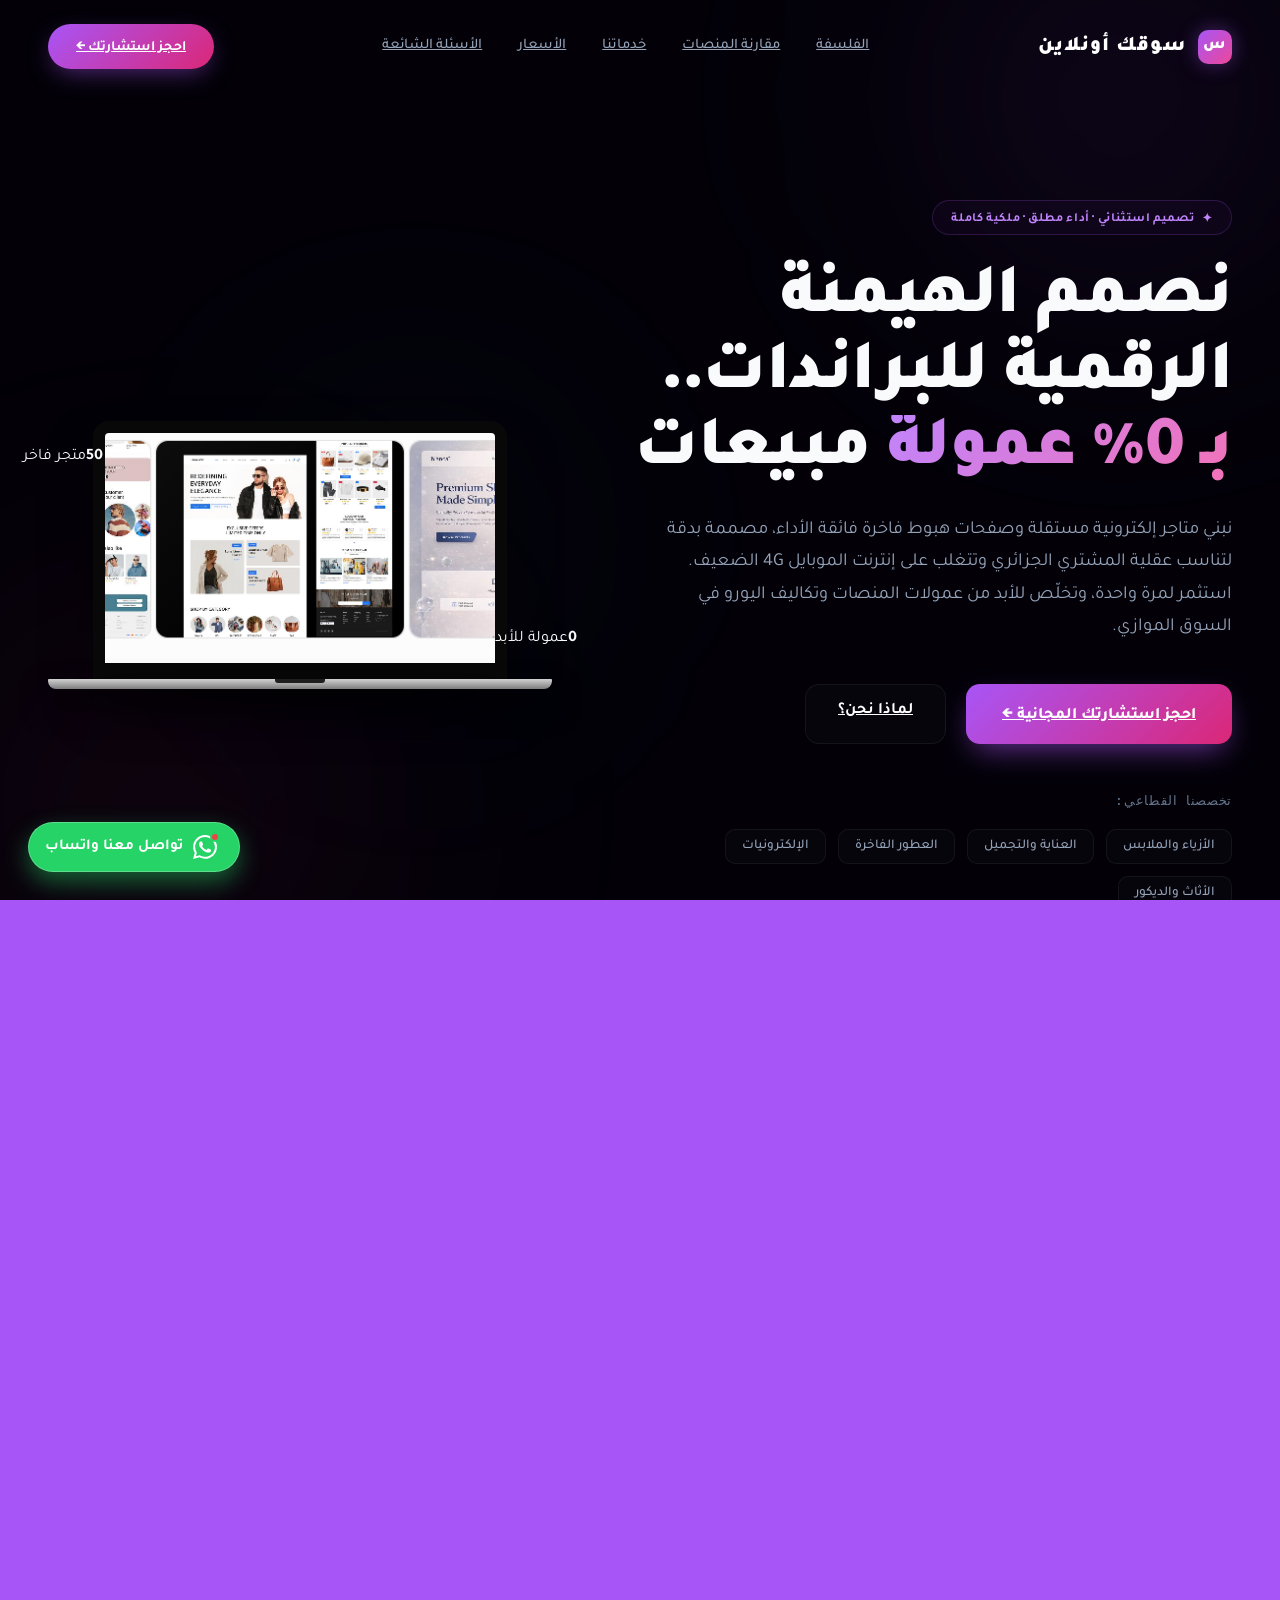
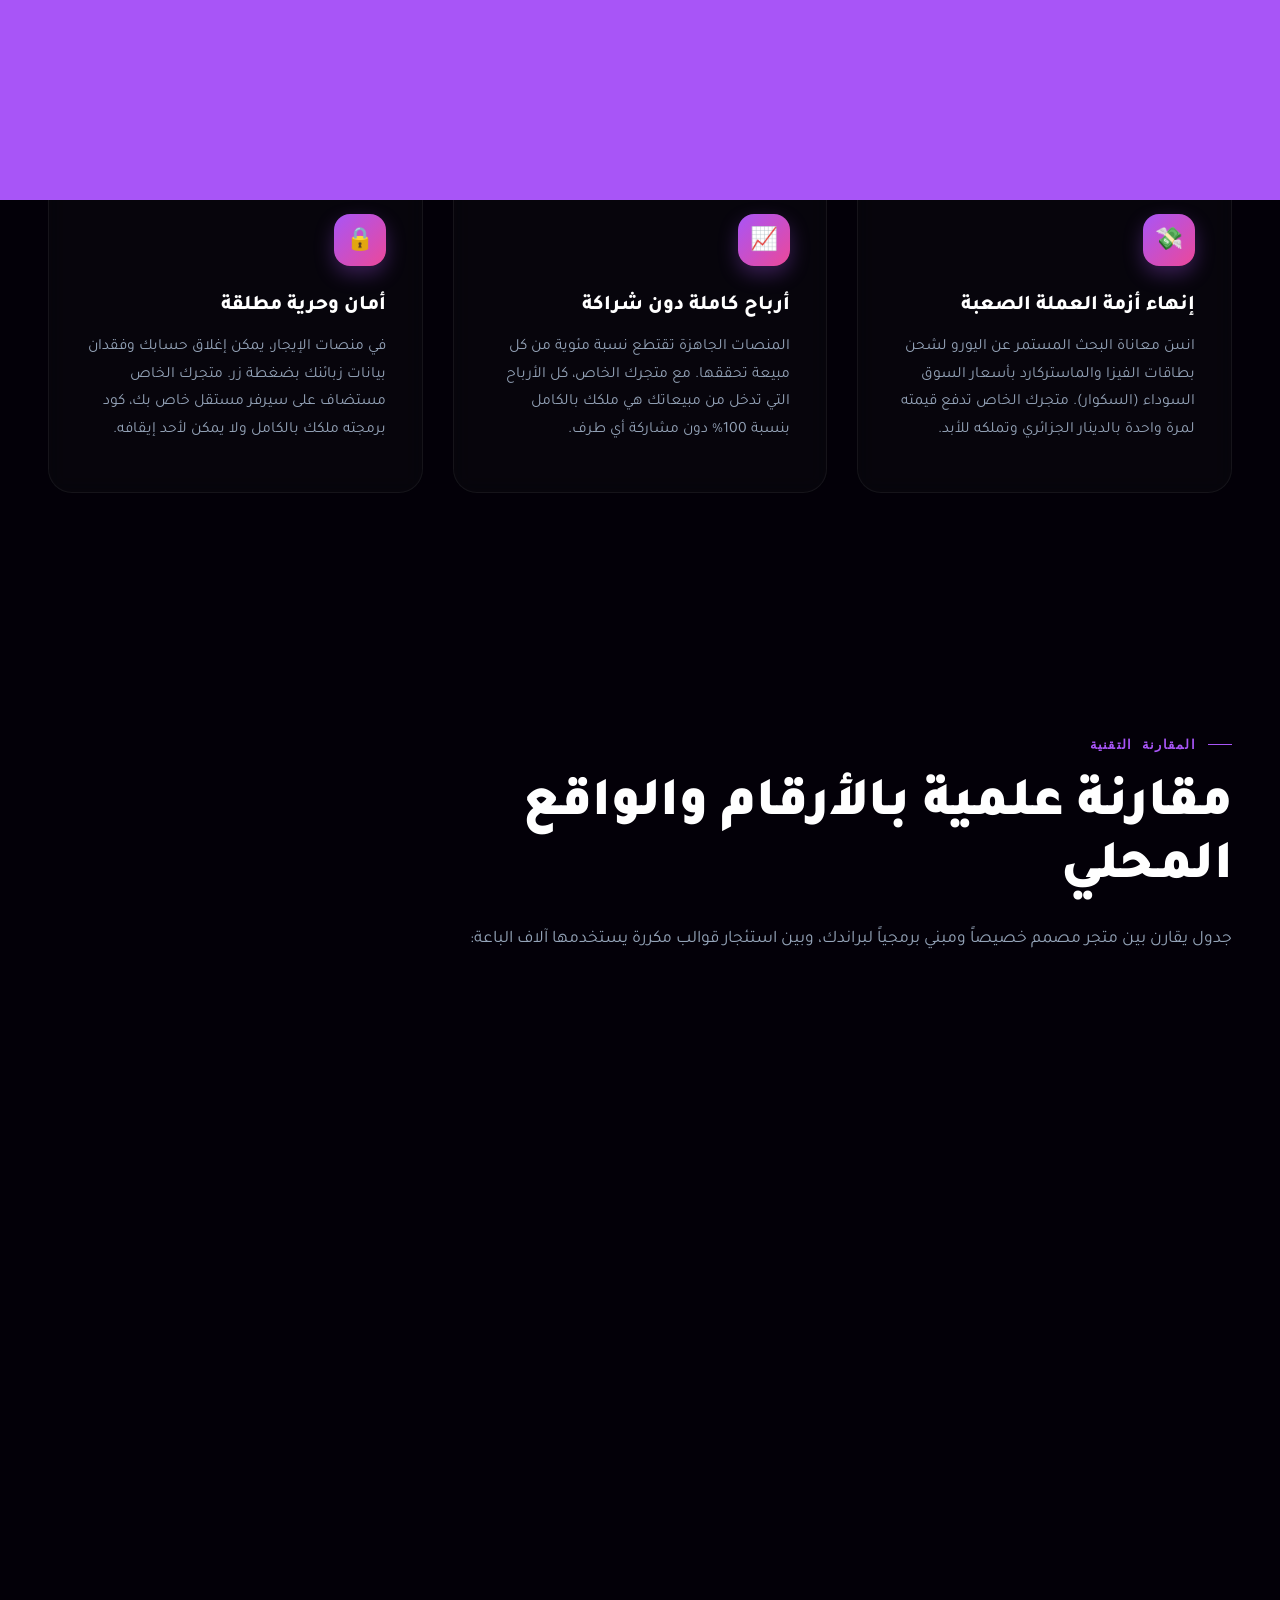
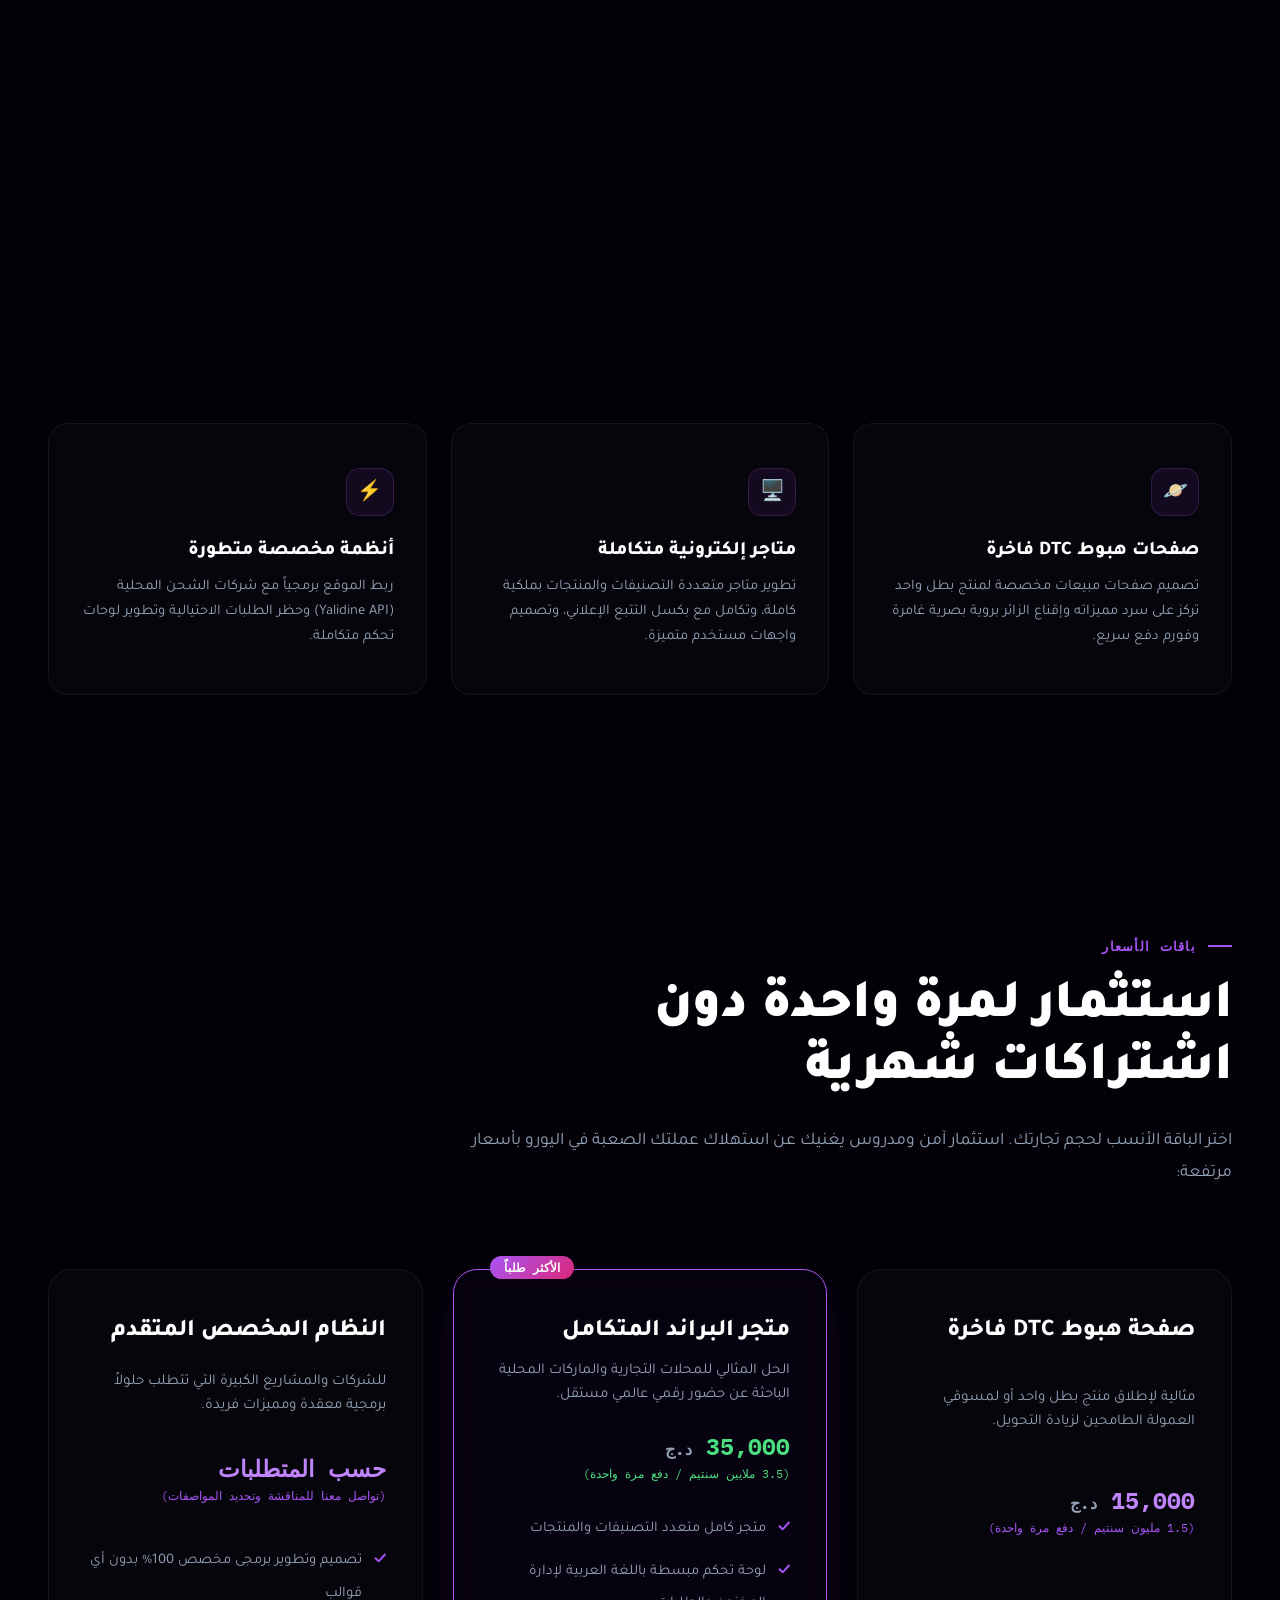
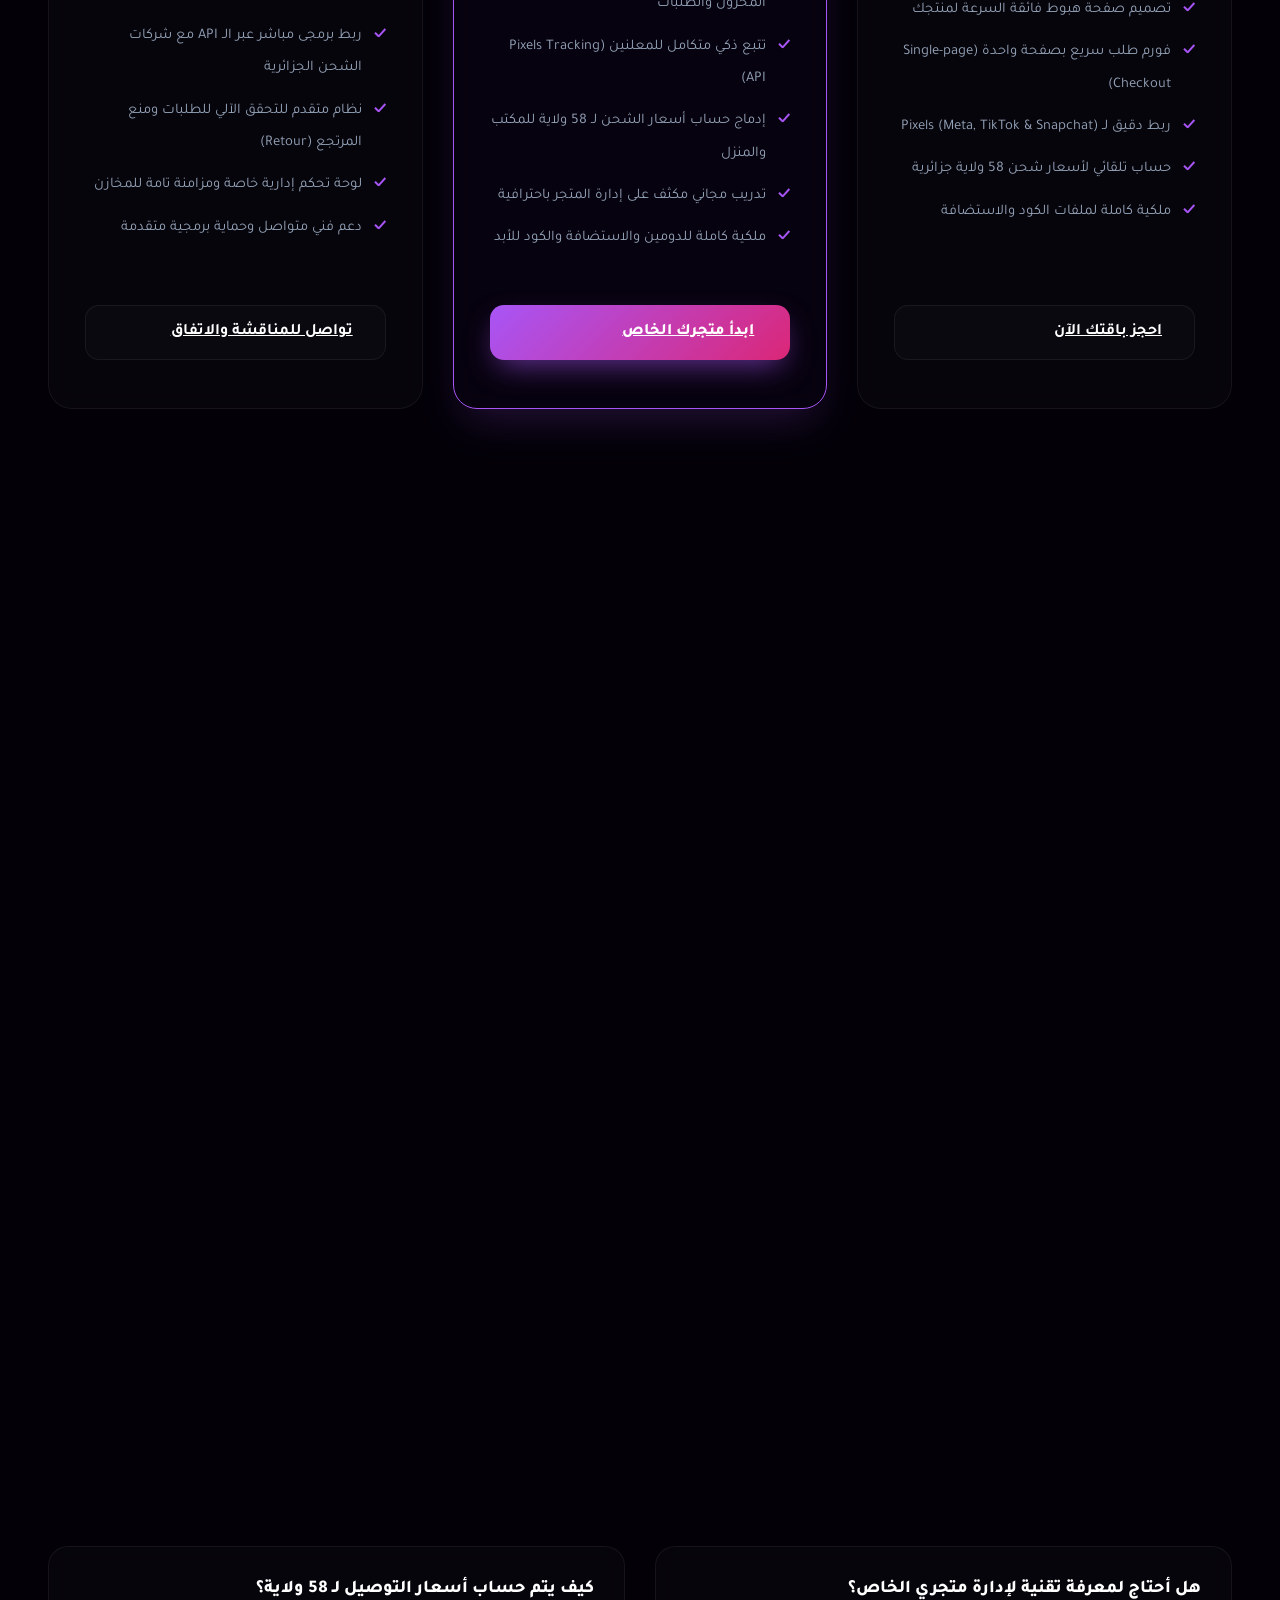
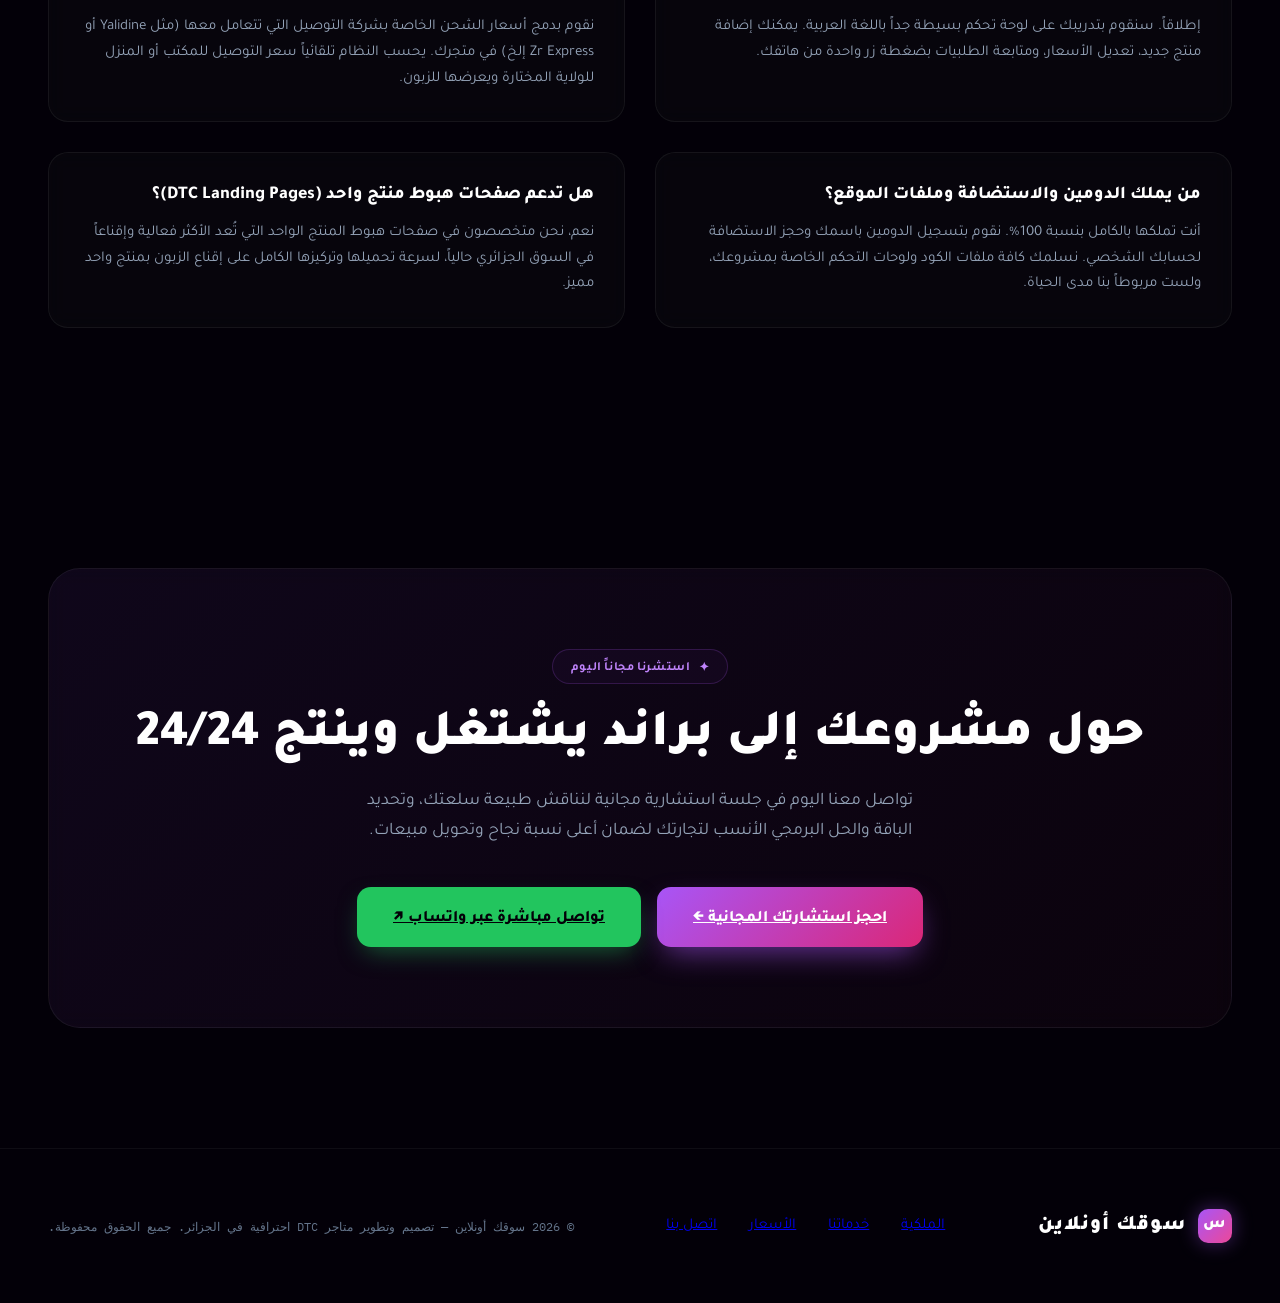
<file: index.html>
<!DOCTYPE html>
<html lang="ar" dir="rtl">
<head>
<meta charset="UTF-8">
<meta name="viewport" content="width=device-width, initial-scale=1.0">
<title>سوقك أونلاين — وكالة تصميم وتطوير متاجر DTC فاخرة في الجزائر</title>

<!-- SEO Meta Tags -->
<meta name="description" content="سوقك أونلاين - نصمم ونبني متاجر إلكترونية مخصصة وصفحات هبوط DTC فائقة السرعة للبراندات والتجار في الجزائر. املك متجرك للأبد بـ 0% عمولة وبدون اشتراكات شهرية باليورو.">
<meta name="keywords" content="تصميم متاجر الكترونية, صفحات هبوط الجزائر, متجر DTC الجزائر, برمجة متاجر الجزائر, الدفع عند الاستلام الجزائر, كود دي زاد, شوبيفاي الجزائر, يوكان الجزائر">
<meta name="author" content="سوقك أونلاين">
<meta name="robots" content="index, follow">

<!-- Open Graph / Facebook / WhatsApp -->
<meta property="og:type" content="website">
<meta property="og:url" content="https://pipounostra1.github.io/souqok-online/">
<meta property="og:title" content="سوقك أونلاين — وكالة تصميم وتطوير متاجر DTC فاخرة في الجزائر">
<meta property="og:description" content="املك متجرك الإلكتروني بالكامل بـ 0% عمولة وبدون اشتراك شهري. صفحات هبوط في غاية السرعة مهيأة للشحن لـ 58 ولاية ومتوافقة مع إنترنت الموبايل المحلي.">
<meta property="og:image" content="https://pipounostra1.github.io/souqok-online/assets/images/og-preview.png">
<meta property="og:site_name" content="سوقك أونلاين">

<!-- Twitter -->
<meta name="twitter:card" content="summary_large_image">
<meta name="twitter:url" content="https://pipounostra1.github.io/souqok-online/">
<meta name="twitter:title" content="سوقك أونلاين — وكالة تصميم وتطوير متاجر DTC فاخرة في الجزائر">
<meta name="twitter:description" content="املك متجرك الإلكتروني بالكامل بـ 0% عمولة وبدون اشتراك شهري. صفحات هبوط في غاية السرعة مهيأة للشحن لـ 58 ولاية ومتوافقة مع إنترنت الموبايل المحلي.">
<meta name="twitter:image" content="https://pipounostra1.github.io/souqok-online/assets/images/og-preview.png">

<!-- Favicon -->
<link rel="icon" href="data:image/svg+xml,<svg xmlns=%22http://www.w3.org/2000/svg%22 viewBox=%220 0 100 100%22><text y=%22.9em%22 font-size=%2290%22>⚡</text></svg>">

<!-- Security Headers -->
<meta http-equiv="X-Frame-Options" content="DENY">
<meta http-equiv="X-Content-Type-Options" content="nosniff">
<meta http-equiv="Content-Security-Policy" content="frame-ancestors 'none'">

<!-- Google Fonts Preconnect for Lightning Performance -->
<link rel="preconnect" href="https://fonts.googleapis.com">
<link rel="preconnect" href="https://fonts.gstatic.com" crossorigin>
<link rel="stylesheet" href="https://fonts.googleapis.com/css2?family=Tajawal:wght@300;400;500;700;800;900&family=Outfit:wght@300;400;500;600;700;800;900&family=IBM+Plex+Mono:wght@400;500;600&display=swap">

<!-- Custom Stylesheet -->
<link rel="stylesheet" href="assets/css/style.css?v=2.2.0">
<link rel="stylesheet" href="assets/css/scroll-showcase.css?v=2.2.0">

<!-- Structured Schema Markup (JSON-LD) for SEO -->
<script type="application/ld+json">
{
  "@context": "https://schema.org",
  "@type": "ProfessionalService",
  "name": "سوقك أونلاين",
  "image": "https://pipounostra1.github.io/souqok-online/assets/images/og-preview.png",
  "description": "تصميم وتطوير متاجر إلكترونية احترافية وصفحات هبوط DTC لأصحاب المحلات والتجار في الجزائر بملكية كاملة وبدون عمولات.",
  "address": {
    "@type": "PostalAddress",
    "addressCountry": "DZ"
  },
  "url": "https://pipounostra1.github.io/souqok-online/",
  "telephone": "+213669070092",
  "priceRange": "$$"
}
</script>
</head>
<body>

<!-- PRELOADER -->
<div class="preloader" id="preloader">
  <div class="preloader-content">
    <div class="preloader-logo">سوقك <span>أونلاين</span></div>
    <div class="preloader-count"><span id="progressPercent">0</span>%</div>
    <div class="preloader-bar"><div class="preloader-progress" id="progressBar"></div></div>
  </div>
</div>

<!-- TRANSITION CURTAIN -->
<div class="curtain" id="curtain"></div>

<!-- CUSTOM CURSOR -->
<div class="custom-cursor-dot" id="cursorDot"></div>
<div class="custom-cursor-ring" id="cursorRing">
  <span class="custom-cursor-badge">VIEW</span>
</div>

<!-- BACKGROUND GLOW EFFECTS -->
<div class="glow-bg">
  <div class="glow-blob blob-1"></div>
  <div class="glow-blob blob-2"></div>
  <div class="glow-blob blob-3"></div>
</div>

<!-- HEADER -->
<div class="scroll-progress"><i id="headerProgressBar"></i></div>
<header id="mainHeader">
  <div class="wrap nav">
    <div class="brand">
      <span class="mark">س</span>
      سوقك أونلاين
    </div>
    <nav class="nav-links">
      <a href="#why">الفلسفة</a>
      <a href="#compare">مقارنة المنصات</a>
      <a href="#services">خدماتنا</a>
      
      <a href="#pricing">الأسعار</a>
      <a href="#faq">الأسئلة الشائعة</a>
    </nav>
    <a href="#contact" class="nav-cta" id="headerCtaBtn">احجز استشارتك ←</a>
  </div>
</header>

<!-- HERO SECTION -->
<section class="hero" id="heroSection">
  <div class="wrap hero-grid">
    <div class="hero-text-content">
      <span class="badge reveal">تصميم استثنائي · أداء مطلق · ملكية كاملة</span>
      <h1 class="reveal">نصمم الهيمنة الرقمية للبراندات.. <span class="grad">بـ 0% عمولة</span> مبيعات</h1>
      <p class="lede reveal">نبني متاجر إلكترونية مستقلة وصفحات هبوط فاخرة فائقة الأداء، مصممة بدقة لتناسب عقلية المشتري الجزائري وتتغلب على إنترنت الموبايل 4G الضعيف. استثمر لمرة واحدة، وتخلّص للأبد من عمولات المنصات وتكاليف اليورو في السوق الموازي.</p>
      
      <div class="hero-ctas reveal">
        <a href="#contact" class="btn-primary" id="heroPrimaryCta"><span>احجز استشارتك المجانية ←</span></a>
        <a href="#why" class="btn-secondary" id="heroSecondaryCta">لماذا نحن؟</a>
      </div>
      
      <div class="trusted reveal">
        <span>تخصصنا القطاعي:</span>
        <div class="tags">
          <i>الأزياء والملابس</i><i>العناية والتجميل</i><i>العطور الفاخرة</i><i>الإلكترونيات</i><i>الأثاث والديكور</i>
        </div>
      </div>
    </div>

    <div class="device-container hero-visual reveal">
      <div class="macbook-mockup">
        <div class="macbook-screen-frame">
          <div class="macbook-screen-content" style="background-image: url('assets/images/portfolio/ecommerce_stores.png');"></div>
        </div>
        <div class="macbook-base">
          <div class="macbook-notch"></div>
        </div>
        <div class="macbook-base-shadow"></div>
      </div>
      <div class="float-chip chip-1" style="position: absolute; top: 10%; left: -5%;"><b class="count" data-target="50">0</b><span>متجر فاخر</span></div>
      <div class="float-chip chip-2" style="position: absolute; bottom: 15%; right: -5%;"><b class="count" data-target="0">0</b><span>عمولة للأبد</span></div>
    </div>
  </div>
</section>

<section class="section" style="padding-top:0;" id="statsSection">
  <div class="wrap">
    <div class="stats-glass reveal">
      <div class="stat-card">
        <div class="num count" data-target="100">0</div>
        <div class="lbl">% ملكية قانونية وبرمجية كاملة</div>
      </div>
      <div class="stat-card">
        <div class="num count" data-target="0">0</div>
        <div class="lbl">رسوم شهرية بالعملة الصعبة</div>
      </div>
      <div class="stat-card">
        <div class="num count" data-target="58">0</div>
        <div class="lbl">ولاية جزائرية مغطاة آلياً</div>
      </div>
      <div class="stat-card">
        <div class="num count" data-target="320">0</div>
        <div class="lbl">% متوسط زيادة معدل التحويل (CR)</div>
      </div>
    </div>
  </div>
</section>

<section class="section" id="why">
  <div class="wrap">
    <div class="section-head reveal">
      <span class="tag">الملكية والفلسفة</span>
      <h2>لماذا يجب أن تملك متجرك بدلاً من استئجاره؟</h2>
      <p>أغلب المتاجر الجزائرية تقع في فخ منصات الإيجار الجاهزة التي تستنزف هوامش الربح وتجعل تجارتك رهينة اشتراكاتهم. نحن نصمم لك أصلاً تجارياً تملكه بالكامل:</p>
    </div>
    
    <div class="why-grid">
      <div class="why-card reveal">
        <div class="icon">💸</div>
        <h3>إنهاء أزمة العملة الصعبة</h3>
        <p>انسَ معاناة البحث المستمر عن اليورو لشحن بطاقات الفيزا والماستركارد بأسعار السوق السوداء (السكوار). متجرك الخاص تدفع قيمته لمرة واحدة بالدينار الجزائري وتملكه للأبد.</p>
      </div>
      <div class="why-card reveal">
        <div class="icon">📈</div>
        <h3>أرباح كاملة دون شراكة</h3>
        <p>المنصات الجاهزة تقتطع نسبة مئوية من كل مبيعة تحققها. مع متجرك الخاص، كل الأرباح التي تدخل من مبيعاتك هي ملكك بالكامل بنسبة 100% دون مشاركة أي طرف.</p>
      </div>
      <div class="why-card reveal">
        <div class="icon">🔒</div>
        <h3>أمان وحرية مطلقة</h3>
        <p>في منصات الإيجار، يمكن إغلاق حسابك وفقدان بيانات زبائنك بضغطة زر. متجرك الخاص مستضاف على سيرفر مستقل خاص بك، كود برمجته ملكك بالكامل ولا يمكن لأحد إيقافه.</p>
      </div>
    </div>
  </div>
</section>

<section class="section" id="compare">
  <div class="wrap">
    <div class="section-head reveal">
      <span class="tag">المقارنة التقنية</span>
      <h2>مقارنة علمية بالأرقام والواقع المحلي</h2>
      <p>جدول يقارن بين متجر مصمم خصيصاً ومبني برمجياً لبراندك، وبين استئجار قوالب مكررة يستخدمها آلاف الباعة:</p>
    </div>

    <div class="compare-scroll-hint reveal">
      <span>⟵ اسحب الشاشة جانبياً للمقارنة الكاملة ⟵</span>
    </div>
    <div class="compare-scroll-container reveal">
      <div class="compare-wrap">
        <div class="compare-row compare-head">
          <div class="feat">الخصائص التقنية</div>
          <div class="them">المنصات الجاهزة (يوكان، شوبيفاي...)</div>
          <div class="us">متاجر سوقك أونلاين الفاخرة</div>
        </div>
        <div class="compare-row">
          <div class="feat">التكلفة والرسوم</div>
          <div class="them"><span class="ic no">✕</span> اشتراك شهري متواصل مدى الحياة</div>
          <div class="us"><span class="ic yes">✓</span> دفع لمرة واحدة فقط، ملكية دائمة</div>
        </div>
        <div class="compare-row">
          <div class="feat">نسبة العمولة</div>
          <div class="them"><span class="ic no">✕</span> اقتطاع مالي على كل مبيعة ناجحة</div>
          <div class="us"><span class="ic yes">✓</span> 0% عمولة، الأرباح لك بالكامل</div>
        </div>
        <div class="compare-row">
          <div class="feat">سرعة التحميل (Speed)</div>
          <div class="them"><span class="ic no">✕</span> قوالب ثقيلة تفتح ببطء على شبكة 4G</div>
          <div class="us"><span class="ic yes">✓</span> كود خفيف جداً يفتح في أقل من ثانية</div>
        </div>
        <div class="compare-row">
          <div class="feat">صفحة الدفع (Checkout)</div>
          <div class="them"><span class="ic no">✕</span> خطوات معقدة تتسبب في تراجع المشتري</div>
          <div class="us"><span class="ic yes">✓</span> صفحة واحدة انسيابية ترفع معدل الشراء</div>
        </div>
        <div class="compare-row">
          <div class="feat">التحقق ومنع الـ Retour</div>
          <div class="them"><span class="ic no">✕</span> غياب حظر الطلبات الوهمية والتكرار</div>
          <div class="us"><span class="ic yes">✓</span> فحص تلقائي لأرقام الهواتف والولايات برمجياً</div>
        </div>
      </div>
    </div>

    <div class="compare-note reveal">
      <span>◆</span> النتيجة الاقتصادية: <b>توفير ما يزيد عن 600 يورو سنوياً</b> مع امتلاك براند احترافي ذي مظهر عالمي.
    </div>
  </div>
</section>

<section class="section" id="services">
  <div class="wrap">
    <div class="section-head reveal">
      <span class="tag">خدمات الوكالة</span>
      <h2>نصمم ونطور بنية تحتية رقمية متكاملة</h2>
      <p>نوفر حلولاً مصممة للشركات والبراندات الطامحة للتميز والريادة في السوق الجزائري:</p>
    </div>
    
    <div class="services-grid">
      <div class="svc-card reveal">
        <div class="svc-icon">🪐</div>
        <h3>صفحات هبوط DTC فاخرة</h3>
        <p>تصميم صفحات مبيعات مخصصة لمنتج بطل واحد تركز على سرد مميزاته وإقناع الزائر بروية بصرية غامرة وفورم دفع سريع.</p>
      </div>
      <div class="svc-card reveal">
        <div class="svc-icon">🖥️</div>
        <h3>متاجر إلكترونية متكاملة</h3>
        <p>تطوير متاجر متعددة التصنيفات والمنتجات بملكية كاملة، وتكامل مع بكسل التتبع الإعلاني، وتصميم واجهات مستخدم متميزة.</p>
      </div>
      <div class="svc-card reveal">
        <div class="svc-icon">⚡</div>
        <h3>أنظمة مخصصة متطورة</h3>
        <p>ربط الموقع برمجياً مع شركات الشحن المحلية (Yalidine API) وحظر الطلبات الاحتيالية وتطوير لوحات تحكم متكاملة.</p>
      </div>
    </div>
  </div>
</section>

<section class="section" id="pricing">
  <div class="wrap">
    <div class="section-head reveal">
      <span class="tag">باقات الأسعار</span>
      <h2>استثمار لمرة واحدة دون اشتراكات شهرية</h2>
      <p>اختر الباقة الأنسب لحجم تجارتك. استثمار آمن ومدروس يغنيك عن استهلاك عملتك الصعبة في اليورو بأسعار مرتفعة:</p>
    </div>

    <div class="pricing-grid">
      <!-- Package 1 -->
      <div class="pricing-card">
        <h3 class="pricing-title">صفحة هبوط DTC فاخرة</h3>
        <p class="pricing-desc">مثالية لإطلاق منتج بطل واحد أو لمسوقي العمولة الطامحين لزيادة التحويل.</p>
        <div class="pricing-price mono">15,000 <span style="font-size: 1rem; color: var(--text-dim);">د.ج</span> <small style="display:block; font-size: 0.78rem; font-weight: normal; color: #a855f7; margin-top: 4px;">(1.5 مليون سنتيم / دفع مرة واحدة)</small></div>
        <ul class="pricing-features">
          <li>تصميم صفحة هبوط فائقة السرعة لمنتجك</li>
          <li>فورم طلب سريع بصفحة واحدة (Single-page Checkout)</li>
          <li>ربط دقيق لـ Pixels (Meta, TikTok & Snapchat)</li>
          <li>حساب تلقائي لأسعار شحن 58 ولاية جزائرية</li>
          <li>ملكية كاملة لملفات الكود والاستضافة</li>
        </ul>
        <a href="https://wa.me/213669070092?text=%D9%85%D8%B1%D8%AD%D8%A9%D9%8B%20%D8%B3%D9%88%D9%82%D9%83%20%D8%A3%D9%88%D9%86%D9%84%D8%A7%D9%8A%D9%86%D9%8C%D8%8C%20%D8%A3%D9%88%D8%AF%20%D8%A7%D9%84%D8%A7%D8%B3%D8%AA%D9%81%D8%B3%D8%A7%D8%B1%20%D8%A8%D8%AE%D8%B5%D9%88%D8%B5%20%D8%A8%D8%A7%D9%82%D8%A9%3A%20%D8%B5%D9%81%D8%AD%D8%A9%20%D9%87%D8%A8%D9%88%D8%B7%20DTC%20%D9%81%D8%A7%D8%AE%D8%B1%D8%A9" target="_blank" class="btn-secondary">احجز باقتك الآن</a>
      </div>

      <!-- Package 2 (Popular) -->
      <div class="pricing-card popular">
        <span class="pricing-badge">الأكثر طلباً</span>
        <h3 class="pricing-title">متجر البراند المتكامل</h3>
        <p class="pricing-desc">الحل المثالي للمحلات التجارية والماركات المحلية الباحثة عن حضور رقمي عالمي مستقل.</p>
        <div class="pricing-price mono" style="color: #4ade80;">35,000 <span style="font-size: 1rem; color: var(--text-dim);">د.ج</span> <small style="display:block; font-size: 0.78rem; font-weight: normal; color: #4ade80; margin-top: 4px;">(3.5 ملايين سنتيم / دفع مرة واحدة)</small></div>
        <ul class="pricing-features">
          <li>متجر كامل متعدد التصنيفات والمنتجات</li>
          <li>لوحة تحكم مبسطة باللغة العربية لإدارة المخزون والطلبات</li>
          <li>تتبع ذكي متكامل للمعلنين (Pixels Tracking API)</li>
          <li>إدماج حساب أسعار الشحن لـ 58 ولاية للمكتب والمنزل</li>
          <li>تدريب مجاني مكثف على إدارة المتجر باحترافية</li>
          <li>ملكية كاملة للدومين والاستضافة والكود للأبد</li>
        </ul>
        <a href="https://wa.me/213669070092?text=%D9%85%D8%B1%D8%AD%D8%A9%D9%8B%20%D8%B3%D9%88%D9%82%D9%83%20%D8%A3%D9%88%D9%86%D9%84%D8%A7%D9%8A%D9%86%D9%8C%D8%8C%20%D8%A3%D9%88%D8%AF%20%D8%A7%D9%84%D8%A7%D8%B3%D8%AA%D9%81%D8%B3%D8%A7%D8%B1%20%D8%A8%D8%AE%D8%B5%D9%88%D8%B5%20%D8%A8%D8%A7%D9%82%D8%A9%3A%20%D9%85%D8%AA%D8%AC%D8%B1%20%D8%A7%D9%84%D8%A8%D8%B1%D8%A7%D9%86%D8%AF%20%D8%A7%D9%84%D9%85%D8%AA%D9%83%D8%A7%D9%85%D9%84" target="_blank" class="btn-primary">ابدأ متجرك الخاص</a>
      </div>

      <!-- Package 3 -->
      <div class="pricing-card">
        <h3 class="pricing-title">النظام المخصص المتقدم</h3>
        <p class="pricing-desc">للشركات والمشاريع الكبيرة التي تتطلب حلولاً برمجية معقدة ومميزات فريدة.</p>
        <div class="pricing-price mono">حسب المتطلبات <small style="display:block; font-size: 0.78rem; font-weight: normal; color: #a855f7; margin-top: 4px;">(تواصل معنا للمناقشة وتحديد المواصفات)</small></div>
        <ul class="pricing-features">
          <li>تصميم وتطوير برمجى مخصص 100% بدون أي قوالب</li>
          <li>ربط برمجى مباشر عبر الـ API مع شركات الشحن الجزائرية</li>
          <li>نظام متقدم للتحقق الآلي للطلبات ومنع المرتجع (Retour)</li>
          <li>لوحة تحكم إدارية خاصة ومزامنة تامة للمخازن</li>
          <li>دعم فني متواصل وحماية برمجية متقدمة</li>
        </ul>
        <a href="https://wa.me/213669070092?text=%D9%85%D8%B1%D8%AD%D8%A9%D9%8B%20%D8%B3%D9%88%D9%82%D9%83%20%D8%A3%D9%88%D9%86%D9%84%D8%A7%D9%8A%D9%86%D9%8C%D8%8C%20%D8%A3%D9%88%D8%AF%20%D8%A7%D9%84%D8%A7%D8%B3%D8%AA%D9%81%D8%B3%D8%A7%D8%B1%20%D8%A8%D8%AE%D8%B5%D9%88%D8%B5%20%D8%A8%D8%A7%D9%82%D8%A9%3A%20%D8%A7%D9%84%D9%86%D8%B8%D8%A7%D9%85%20%D8%A7%D9%84%D9%85%D8%AE%D8%B5%D9%88%D8%B5%20%D8%A7%D9%84%D9%85%D8%AA%D9%82%D8%AF%D9%85" target="_blank" class="btn-secondary">تواصل للمناقشة والاتفاق</a>
      </div>
    </div>
  </div>
</section>

<section class="section" id="testimonials">
  <div class="wrap">
    <div class="quote-card reveal">
      <div class="mark">“</div>
      <p>كنت نخلص كثر من 600 يورو سنوياً اشتراكات للمنصات وفوائد على مبيعاتي، وأغلب الطلبيات كانت تجي وهمية وتخسرني في الشحن المرتجع. ملي صممت متجري الخاص مع سوقك أونلاين، وفرت تكاليف العملة الصعبة، وفورم الطلب السريع رجع يدخلي مبيعات حقيقية بـ 0% عمولة وبدون وجع راس.</p>
      <div class="who">
        <div class="av"></div>
        <span class="mono">مراد. ب — صاحب متجر أزياء وأحذية أونلاين، وهران</span>
      </div>
    </div>
  </div>
</section>

<section class="section" id="faq">
  <div class="wrap">
    <div class="section-head reveal">
      <span class="tag">الأسئلة الشائعة</span>
      <h2>إجابات واضحة ومباشرة عن متجرك الخاص</h2>
      <p>كل ما يدور في ذهنك حول الفلسفة البرمجية والاقتصادية للموقع قبل بدء العمل معنا:</p>
    </div>
    
    <div class="faq-grid">
      <div class="faq-card reveal">
        <h3>هل أحتاج لمعرفة تقنية لإدارة متجري الخاص؟</h3>
        <p>إطلاقاً. سنقوم بتدريبك على لوحة تحكم بسيطة جداً باللغة العربية. يمكنك إضافة منتج جديد، تعديل الأسعار، ومتابعة الطلبيات بضغطة زر واحدة من هاتفك.</p>
      </div>
      <div class="faq-card reveal">
        <h3>كيف يتم حساب أسعار التوصيل لـ 58 ولاية؟</h3>
        <p>نقوم بدمج أسعار الشحن الخاصة بشركة التوصيل التي تتعامل معها (مثل Yalidine أو Zr Express إلخ) في متجرك. يحسب النظام تلقائياً سعر التوصيل للمكتب أو المنزل للولاية المختارة ويعرضها للزبون.</p>
      </div>
      <div class="faq-card reveal">
        <h3>من يملك الدومين والاستضافة وملفات الموقع؟</h3>
        <p>أنت تملكها بالكامل بنسبة 100%. نقوم بتسجيل الدومين باسمك وحجز الاستضافة لحسابك الشخصي. نسلمك كافة ملفات الكود ولوحات التحكم الخاصة بمشروعك، ولست مربوطاً بنا مدى الحياة.</p>
      </div>
      <div class="faq-card reveal">
        <h3>هل تدعم صفحات هبوط منتج واحد (DTC Landing Pages)؟</h3>
        <p>نعم، نحن متخصصون في صفحات هبوط المنتج الواحد التي تُعد الأكثر فعالية وإقناعاً في السوق الجزائري حالياً، لسرعة تحميلها وتركيزها الكامل على إقناع الزبون بمنتج واحد مميز.</p>
      </div>
    </div>
  </div>
</section>

<section class="section" id="contact">
  <div class="wrap">
    <div class="cta-section reveal">
      <span class="badge" style="margin:0 auto 24px;">استشرنا مجاناً اليوم</span>
      <h2>حول مشروعك إلى براند يشتغل وينتج 24/24</h2>
      <p>تواصل معنا اليوم في جلسة استشارية مجانية لنناقش طبيعة سلعتك، وتحديد الباقة والحل البرمجي الأنسب لتجارتك لضمان أعلى نسبة نجاح وتحويل مبيعات.</p>
      <div style="display:flex; gap:16px; justify-content:center; flex-wrap:wrap;">
        <a href="#" class="btn-primary" id="contactPrimaryCta"><span>احجز استشارتك المجانية ←</span></a>
        <a href="#" class="whatsapp-btn" id="contactWhatsappBtn">تواصل مباشرة عبر واتساب ↗</a>
      </div>
    </div>
  </div>
</section>

<!-- FOOTER -->
<footer id="mainFooter">
  <div class="wrap foot-row">
    <div class="brand"><span class="mark">س</span> سوقك أونلاين</div>
    <div class="foot-links">
      <a href="#why">الملكية</a>
      <a href="#services">خدماتنا</a>
      
      <a href="#pricing">الأسعار</a>
      <a href="#contact">اتصل بنا</a>
    </div>
    <div class="foot-copy">© 2026 سوقك أونلاين — تصميم وتطوير متاجر DTC احترافية في الجزائر. جميع الحقوق محفوظة.</div>
  </div>
</footer>

<!-- FLOATING WHATSAPP BUTTON WIDGET -->
<a href="#" class="whatsapp-float-widget whatsapp-btn" id="whatsappFloatBtn" aria-label="تواصل عبر الواتساب" title="تواصل مباشرة عبر واتساب">
  <div class="whatsapp-icon-wrapper">
    <svg width="24" height="24" viewBox="0 0 24 24" fill="currentColor">
      <path d="M17.472 14.382c-.297-.149-1.758-.867-2.03-.967-.273-.099-.471-.148-.67.15-.197.297-.767.966-.94 1.164-.173.199-.347.223-.644.075-.297-.15-1.255-.463-2.39-1.475-.883-.788-1.48-1.761-1.653-2.059-.173-.297-.018-.458.13-.606.134-.133.298-.347.446-.521.151-.172.2-.296.3-.495.099-.198.05-.372-.025-.521-.075-.148-.669-1.611-.916-2.206-.242-.579-.487-.501-.669-.51l-.57-.01c-.198 0-.52.074-.792.372s-1.04 1.016-1.04 2.479 1.065 2.876 1.213 3.074c.149.198 2.095 3.2 5.076 4.487.709.306 1.263.489 1.694.626.712.226 1.36.194 1.872.118.572-.085 1.758-.719 2.006-1.413.248-.695.248-1.29.173-1.414-.074-.124-.272-.198-.57-.347m-5.421 7.403h-.004a9.87 9.87 0 01-5.031-1.378l-.361-.214-3.741.982.998-3.648-.235-.374a9.86 9.86 0 01-1.51-5.26c.001-5.45 4.436-9.884 9.888-9.884 2.64 0 5.122 1.03 6.988 2.898a9.825 9.825 0 012.893 6.99c-.002 5.45-4.437 9.884-9.885 9.884m8.413-18.297A11.815 11.815 0 0012.05 0C5.495 0 .16 5.335.157 11.892c0 2.096.547 4.142 1.588 5.945L.057 24l6.305-1.654a11.882 11.882 0 005.683 1.448h.005c6.554 0 11.89-5.335 11.893-11.893a11.821 11.821 0 00-3.48-8.413z"/>
    </svg>
    <span class="whatsapp-badge-dot"></span>
  </div>
  <span class="whatsapp-float-text">تواصل معنا واتساب</span>
</a>

<script src="assets/js/scroll-showcase.js?v=2.2.0"></script>
<script src="assets/js/main.js?v=2.2.0"></script>

</body>
</html>
</file>
<file: assets/css/style.css>
/* Fonts preloaded in index.html for maximum performance */

:root {
  --bg: #030008;
  --accent: #a855f7;
  --accent-rgb: 168, 85, 247;
  --text-main: #f8fafc;
  --text-dim: #94a3b8;
  --text-faint: #64748b;
  --glass: rgba(255, 255, 255, 0.02);
  --glass-border: rgba(255, 255, 255, 0.06);
  --glass-hover: rgba(168, 85, 247, 0.08);
  --ease-premium: cubic-bezier(0.16, 1, 0.3, 1);
  --ease-bounce: cubic-bezier(0.34, 1.56, 0.64, 1);
}

* {
  margin: 0;
  padding: 0;
  box-sizing: border-box;
  user-select: none;
}

html {
  scroll-behavior: smooth;
  background-color: var(--bg);
  color: var(--text-main);
  font-family: 'Tajawal', 'Outfit', sans-serif;
  overflow-x: hidden;
  cursor: none; /* Hide default cursor to enable custom cursor */
}

body {
  overflow-x: hidden;
  background-color: var(--bg);
  cursor: none;
}

/* Hide cursor on touch devices */
@media (hover: none) {
  html, body {
    cursor: auto;
  }
  .custom-cursor-dot, .custom-cursor-ring {
    display: none !important;
  }
}

a, button, select, input, textarea {
  cursor: none; /* Keep cursor hidden on interactive items */
}

/* Selection style */
::selection {
  background: var(--accent);
  color: #fff;
}

.mono {
  font-family: 'IBM Plex Mono', monospace;
}

.font-outfit {
  font-family: 'Outfit', sans-serif;
}

.wrap {
  max-width: 1400px;
  margin: 0 auto;
  padding: 0 48px;
  position: relative;
}

@media (max-width: 768px) {
  .wrap {
    padding: 0 24px;
  }
}

/* Ambient Glow Field */
.glow-bg {
  position: fixed;
  inset: 0;
  z-index: 0;
  pointer-events: none;
  overflow: hidden;
}

.glow-blob {
  position: absolute;
  border-radius: 50%;
  filter: blur(120px);
  will-change: transform;
}

.blob-1 {
  width: 45vw;
  height: 45vw;
  background: radial-gradient(circle, rgba(168, 85, 247, 0.12) 0%, transparent 70%);
  top: -15vw;
  right: -10vw;
  animation: float-blob-1 25s infinite alternate ease-in-out;
}

.blob-2 {
  width: 55vw;
  height: 55vw;
  background: radial-gradient(circle, rgba(236, 72, 153, 0.08) 0%, transparent 70%);
  bottom: -20vw;
  left: -15vw;
  animation: float-blob-2 30s infinite alternate ease-in-out;
}

.blob-3 {
  width: 35vw;
  height: 35vw;
  background: radial-gradient(circle, rgba(56, 189, 248, 0.06) 0%, transparent 70%);
  top: 35%;
  left: 15%;
  animation: float-blob-3 20s infinite alternate ease-in-out;
}

@keyframes float-blob-1 {
  0% { transform: translate(0, 0) scale(1); }
  100% { transform: translate(-10vw, 8vw) scale(1.1); }
}
@keyframes float-blob-2 {
  0% { transform: translate(0, 0) scale(1.1); }
  100% { transform: translate(12vw, -10vw) scale(0.95); }
}
@keyframes float-blob-3 {
  0% { transform: translate(0, 0) scale(0.9); }
  100% { transform: translate(-8vw, -8vw) scale(1.15); }
}

/* Scroll Progress */
.scroll-progress {
  position: fixed;
  top: 0;
  right: 0;
  left: 0;
  height: 3px;
  z-index: 10000;
  pointer-events: none;
}

.scroll-progress i {
  display: block;
  height: 100%;
  width: 0%;
  background: linear-gradient(90deg, var(--accent), #f472b6);
  transition: width 0.08s linear;
}

/* Custom Cursor */
.custom-cursor-dot {
  width: 8px;
  height: 8px;
  background-color: var(--accent);
  border-radius: 50%;
  position: fixed;
  top: 0;
  left: 0;
  transform: translate(-50%, -50%);
  pointer-events: none;
  z-index: 999999;
  transition: width 0.3s var(--ease-premium), height 0.3s var(--ease-premium), background-color 0.3s var(--ease-premium), opacity 0.3s var(--ease-premium);
}

.custom-cursor-ring {
  width: 44px;
  height: 44px;
  border: 1.5px solid var(--accent);
  border-radius: 50%;
  position: fixed;
  top: 0;
  left: 0;
  transform: translate(-50%, -50%);
  pointer-events: none;
  z-index: 999998;
  opacity: 0.5;
  transition: width 0.3s var(--ease-premium), height 0.3s var(--ease-premium), border-color 0.3s var(--ease-premium), background-color 0.3s var(--ease-premium), opacity 0.3s var(--ease-premium);
}

.custom-cursor-badge {
  position: absolute;
  top: 50%;
  left: 50%;
  transform: translate(-50%, -50%) scale(0);
  font-family: 'Outfit', sans-serif;
  font-size: 10px;
  font-weight: 800;
  letter-spacing: 0.12em;
  color: #030008;
  pointer-events: none;
  transition: transform 0.3s var(--ease-premium);
  white-space: nowrap;
}

/* Hover Cursor States */
body.cursor-hover .custom-cursor-dot {
  width: 4px;
  height: 4px;
  background-color: #fff;
}

body.cursor-hover .custom-cursor-ring {
  width: 68px;
  height: 68px;
  border-color: #fff;
  background-color: rgba(255, 255, 255, 0.08);
  opacity: 1;
}

body.cursor-badge-view .custom-cursor-dot {
  opacity: 0;
}

body.cursor-badge-view .custom-cursor-ring {
  width: 80px;
  height: 80px;
  background-color: #fff;
  border-color: #fff;
  opacity: 1;
}

body.cursor-badge-view .custom-cursor-badge {
  transform: translate(-50%, -50%) scale(1);
}

/* Preloader */
.preloader {
  position: fixed;
  inset: 0;
  background-color: #030008;
  z-index: 999999;
  display: flex;
  flex-direction: column;
  align-items: center;
  justify-content: center;
  transition: transform 1s var(--ease-premium);
  will-change: transform;
}

.preloader.loaded {
  transform: translateY(-100%);
}

.preloader-content {
  text-align: center;
}

.preloader-logo {
  font-family: 'Outfit', 'Tajawal', sans-serif;
  font-size: 2.2rem;
  font-weight: 900;
  color: #fff;
  letter-spacing: 0.08em;
  margin-bottom: 24px;
}

.preloader-logo span {
  background: linear-gradient(135deg, #fff, var(--accent));
  -webkit-background-clip: text;
  background-clip: text;
  color: transparent;
}

.preloader-count {
  font-family: 'Outfit', sans-serif;
  font-size: 6.5rem;
  font-weight: 300;
  color: var(--accent);
  line-height: 1;
  text-shadow: 0 0 40px rgba(168, 85, 247, 0.2);
}

.preloader-bar {
  width: 200px;
  height: 1px;
  background: rgba(255, 255, 255, 0.08);
  margin: 24px auto 0;
  position: relative;
  border-radius: 2px;
  overflow: hidden;
}

.preloader-progress {
  position: absolute;
  top: 0;
  left: 0;
  height: 100%;
  width: 0%;
  background: var(--accent);
  transition: width 0.1s var(--ease-premium);
  box-shadow: 0 0 10px var(--accent);
}

/* Fullscreen Transitions (Curtain) */
.curtain {
  position: fixed;
  inset: 0;
  background-color: var(--accent);
  z-index: 999990;
  transform: translateY(100%);
  will-change: transform;
}

.curtain.swipe {
  animation: curtain-swipe 1.6s var(--ease-premium) forwards;
}

@keyframes curtain-swipe {
  0% { transform: translateY(100%); }
  45% { transform: translateY(0%); }
  55% { transform: translateY(0%); }
  100% { transform: translateY(-100%); }
}

/* ===== HEADER ===== */
header {
  position: fixed;
  top: 0;
  left: 0;
  width: 100%;
  z-index: 100;
  padding: 24px 0;
  transition: background-color 0.4s var(--ease-premium), backdrop-filter 0.4s var(--ease-premium), padding 0.4s var(--ease-premium);
}

header.scrolled {
  background-color: rgba(3, 0, 8, 0.7);
  backdrop-filter: blur(20px);
  padding: 16px 0;
  border-bottom: 1px solid rgba(255, 255, 255, 0.05);
}

.nav {
  display: flex;
  align-items: center;
  justify-content: space-between;
}

.brand {
  display: flex;
  align-items: center;
  gap: 12px;
  font-weight: 900;
  font-size: 1.3rem;
  letter-spacing: 0.05em;
  color: #fff;
}

.brand .mark {
  width: 34px;
  height: 34px;
  border-radius: 10px;
  background: linear-gradient(135deg, var(--accent), #ec4899);
  display: flex;
  align-items: center;
  justify-content: center;
  font-weight: 900;
  font-size: 1rem;
  color: #fff;
  box-shadow: 0 0 20px rgba(168, 85, 247, 0.4);
}

.nav-links {
  display: flex;
  gap: 36px;
  font-weight: 500;
  font-size: 0.92rem;
}

.nav-links a {
  color: var(--text-dim);
  transition: color 0.3s;
}

.nav-links a:hover {
  color: #fff;
}

.nav-cta {
  background: linear-gradient(135deg, var(--accent), #db2777);
  color: #fff;
  padding: 12px 28px;
  border-radius: 30px;
  font-weight: 700;
  font-size: 0.88rem;
  display: inline-flex;
  align-items: center;
  gap: 8px;
  box-shadow: 0 8px 24px -6px rgba(168, 85, 247, 0.5);
  transition: transform 0.3s var(--ease-premium), box-shadow 0.3s var(--ease-premium);
}

.nav-cta:hover {
  transform: translateY(-2px);
  box-shadow: 0 12px 30px -4px rgba(168, 85, 247, 0.7);
}

@media (max-width: 900px) {
  .nav-links {
    display: none;
  }
}

/* ===== BADGE ===== */
.badge {
  display: inline-flex;
  align-items: center;
  gap: 8px;
  font-family: 'Outfit', 'Tajawal', sans-serif;
  font-size: 0.78rem;
  font-weight: 600;
  letter-spacing: 0.05em;
  color: #c084fc;
  border: 1px solid rgba(168, 85, 247, 0.2);
  padding: 8px 18px;
  border-radius: 20px;
  background: rgba(168, 85, 247, 0.04);
  width: fit-content;
}

.badge::before {
  content: "✦";
  animation: pulse 1.5s infinite;
}

@keyframes pulse {
  0% { transform: scale(1); opacity: 0.5; }
  50% { transform: scale(1.3); opacity: 1; }
  100% { transform: scale(1); opacity: 0.5; }
}

/* ===== HERO SECTION ===== */
.hero {
  position: relative;
  z-index: 1;
  padding: 200px 0 100px;
  min-height: 100vh;
  display: flex;
  align-items: center;
}

.hero-grid {
  display: grid;
  grid-template-columns: 1.1fr 0.9fr;
  gap: 64px;
  align-items: center;
}

@media (max-width: 1024px) {
  .hero-grid {
    grid-template-columns: 1fr;
    gap: 80px;
    text-align: center;
  }
  .hero {
    padding-top: 150px;
  }
}

.hero h1 {
  font-size: clamp(2.4rem, 6.2vw, 4.4rem);
  font-weight: 900;
  line-height: 1.08;
  margin: 28px 0 24px;
  letter-spacing: -0.02em;
}

.hero h1 .grad {
  background: linear-gradient(135deg, #c084fc, #f472b6);
  -webkit-background-clip: text;
  background-clip: text;
  color: transparent;
  display: inline-block;
}

.hero p.lede {
  font-size: 1.15rem;
  line-height: 1.75;
  color: var(--text-dim);
  max-width: 58ch;
  margin-bottom: 40px;
}

@media (max-width: 1024px) {
  .hero p.lede {
    margin-left: auto;
    margin-right: auto;
  }
}

.hero-ctas {
  display: flex;
  gap: 20px;
  flex-wrap: wrap;
  margin-bottom: 48px;
}

@media (max-width: 1024px) {
  .hero-ctas {
    justify-content: center;
  }
}

.btn-primary {
  background: linear-gradient(135deg, var(--accent), #db2777);
  color: #fff;
  padding: 18px 36px;
  border-radius: 14px;
  font-weight: 800;
  font-size: 1rem;
  display: inline-flex;
  align-items: center;
  gap: 12px;
  box-shadow: 0 12px 30px -8px rgba(168, 85, 247, 0.6);
  transition: transform 0.3s var(--ease-premium), box-shadow 0.3s var(--ease-premium);
  border: none;
}

.btn-primary:hover {
  transform: translateY(-3px);
  box-shadow: 0 16px 36px -8px rgba(168, 85, 247, 0.85);
}

.btn-secondary {
  padding: 17px 32px;
  border-radius: 14px;
  font-weight: 700;
  font-size: 1rem;
  border: 1px solid var(--glass-border);
  color: #fff;
  background: var(--glass);
  transition: border-color 0.3s, background-color 0.3s, transform 0.3s var(--ease-premium);
}

.btn-secondary:hover {
  border-color: var(--accent);
  background-color: rgba(168, 85, 247, 0.05);
  transform: translateY(-2px);
}

.trusted {
  display: flex;
  align-items: center;
  gap: 20px;
  flex-wrap: wrap;
}

@media (max-width: 1024px) {
  .trusted {
    justify-content: center;
  }
}

.trusted span {
  font-size: 0.8rem;
  color: var(--text-faint);
  font-family: 'IBM Plex Mono', monospace;
  text-transform: uppercase;
  letter-spacing: 0.05em;
}

.trusted .tags {
  display: flex;
  gap: 12px;
  flex-wrap: wrap;
}

.trusted .tags i {
  font-style: normal;
  font-size: 0.84rem;
  color: var(--text-dim);
  border: 1px solid var(--glass-border);
  padding: 8px 16px;
  border-radius: 10px;
  background: var(--glass);
  font-weight: 500;
}

/* ===== DEVICE CONTAINER ===== */
.device-container {
  display: flex;
  justify-content: center;
  position: relative;
}

/* ===== MACBOOK MOCKUP ===== */
.macbook-mockup {
  width: 100%;
  max-width: 580px;
  transform-style: preserve-3d;
  will-change: transform;
}

.macbook-screen-frame {
  position: relative;
  width: 82%;
  margin: 0 auto;
  aspect-ratio: 16/10;
  background: #000;
  border: 12px solid #080808;
  border-bottom-width: 16px;
  border-radius: 16px 16px 0 0;
  box-shadow: inset 0 0 0 1px rgba(255,255,255,0.08), 0 30px 60px -15px rgba(0,0,0,0.8);
  overflow: hidden;
  transform-style: preserve-3d;
}

.macbook-screen-content {
  width: 100%;
  height: 100%;
  background-size: cover;
  background-position: top center;
  overflow: hidden;
  position: relative;
  transition: transform 0.5s var(--ease-premium);
}

/* Screen reflection overlay */
.macbook-screen-frame::after {
  content: "";
  position: absolute;
  inset: 0;
  background: linear-gradient(135deg, rgba(255,255,255,0.06) 0%, rgba(255,255,255,0) 60%);
  pointer-events: none;
  z-index: 10;
}

.macbook-base {
  position: relative;
  width: 100%;
  height: 10px;
  background: linear-gradient(to bottom, #d2d2d2 0%, #7d7d7d 100%);
  border-radius: 1px 1px 8px 8px;
  box-shadow: 0 15px 30px rgba(0,0,0,0.6);
  z-index: 5;
}

.macbook-notch {
  position: absolute;
  top: 0;
  left: 50%;
  transform: translateX(-50%);
  width: 50px;
  height: 4px;
  background: #1e1e1e;
  border-radius: 0 0 3px 3px;
}

.macbook-base-shadow {
  position: absolute;
  bottom: -15px;
  left: 5%;
  width: 90%;
  height: 20px;
  background: radial-gradient(ellipse, rgba(0,0,0,0.7) 0%, transparent 70%);
  pointer-events: none;
  filter: blur(8px);
}

/* ===== IPHONE MOCKUP ===== */
.iphone-mockup {
  width: 250px;
  transform-style: preserve-3d;
  will-change: transform;
}

.iphone-screen-frame {
  position: relative;
  width: 100%;
  aspect-ratio: 9/19.5;
  background: #000;
  border: 9px solid #1c1c1c;
  border-radius: 36px;
  box-shadow: inset 0 0 0 1px rgba(255,255,255,0.06), 0 25px 50px -15px rgba(0,0,0,0.9);
  overflow: hidden;
}

.iphone-notch {
  position: absolute;
  top: 6px;
  left: 50%;
  transform: translateX(-50%);
  width: 80px;
  height: 22px;
  background: #000;
  border-radius: 12px;
  z-index: 100;
}

.iphone-screen-content {
  width: 100%;
  height: 100%;
  background-size: cover;
  background-position: top center;
  position: relative;
  overflow: hidden;
}

.iphone-screen-frame::after {
  content: "";
  position: absolute;
  inset: 0;
  background: linear-gradient(135deg, rgba(255,255,255,0.06) 0%, rgba(255,255,255,0) 65%);
  pointer-events: none;
  z-index: 10;
}

.iphone-shadow {
  position: absolute;
  bottom: -20px;
  left: 10%;
  width: 80%;
  height: 20px;
  background: radial-gradient(ellipse, rgba(0,0,0,0.7) 0%, transparent 70%);
  pointer-events: none;
  filter: blur(8px);
}

/* Interactive Device Screen Scrolling inside case details */
.device-screen-scroll {
  position: absolute;
  inset: 0;
  overflow-y: hidden;
}

/* Rotate and awaken on mouse trigger (in JS) */

/* ===== SECTION GLOBAL ===== */
.section {
  padding: 120px 0;
  position: relative;
  z-index: 1;
}

.section-head {
  max-width: 800px;
  margin-bottom: 80px;
}

.tag {
  font-family: 'IBM Plex Mono', monospace;
  font-size: 0.8rem;
  font-weight: 600;
  color: var(--accent);
  letter-spacing: 0.1em;
  margin-bottom: 20px;
  display: flex;
  align-items: center;
  gap: 12px;
  text-transform: uppercase;
}

.tag::before {
  content: "";
  width: 24px;
  height: 1.5px;
  background: var(--accent);
}

.section-head h2 {
  font-size: clamp(2rem, 4.5vw, 3.4rem);
  font-weight: 900;
  line-height: 1.15;
  color: #fff;
  letter-spacing: -0.01em;
}

.section-head p {
  margin-top: 24px;
  font-size: 1.1rem;
  color: var(--text-dim);
  line-height: 1.8;
}

/* ===== PHILOSOPHY / STATS ROW ===== */
.stats-glass {
  display: grid;
  grid-template-columns: repeat(4, 1fr);
  gap: 24px;
}

@media (max-width: 900px) {
  .stats-glass {
    grid-template-columns: 1fr 1fr;
  }
}
@media (max-width: 500px) {
  .stats-glass {
    grid-template-columns: 1fr;
  }
}

.stat-card {
  background: var(--glass);
  border: 1px solid var(--glass-border);
  border-radius: 20px;
  padding: 40px 30px;
  text-align: center;
  backdrop-filter: blur(10px);
  transition: transform 0.4s var(--ease-premium), border-color 0.4s var(--ease-premium), background-color 0.4s var(--ease-premium);
}

.stat-card:hover {
  transform: translateY(-4px);
  border-color: rgba(168, 85, 247, 0.4);
  background-color: var(--glass-hover);
}

.stat-card .num {
  font-size: 3.5rem;
  font-weight: 900;
  font-family: 'Outfit', 'Tajawal', sans-serif;
  background: linear-gradient(135deg, #c084fc, #ec4899);
  -webkit-background-clip: text;
  background-clip: text;
  color: transparent;
  line-height: 1.1;
}

.stat-card .lbl {
  font-size: 0.88rem;
  color: var(--text-dim);
  margin-top: 14px;
  font-weight: 500;
  line-height: 1.6;
}

/* ===== WHY CHOOSE US ===== */
.why-grid {
  display: grid;
  grid-template-columns: repeat(3, 1fr);
  gap: 30px;
}

@media (max-width: 960px) {
  .why-grid {
    grid-template-columns: 1fr;
  }
}

.why-card {
  background: var(--glass);
  border: 1px solid var(--glass-border);
  border-radius: 24px;
  padding: 48px 36px;
  backdrop-filter: blur(10px);
  transition: transform 0.4s var(--ease-premium), border-color 0.4s var(--ease-premium), background-color 0.4s var(--ease-premium);
}

.why-card:hover {
  transform: translateY(-6px);
  border-color: rgba(168, 85, 247, 0.4);
  background-color: var(--glass-hover);
}

.why-card .icon {
  width: 52px;
  height: 52px;
  border-radius: 16px;
  background: linear-gradient(135deg, var(--accent), #ec4899);
  display: flex;
  align-items: center;
  justify-content: center;
  margin-bottom: 28px;
  font-size: 1.4rem;
  box-shadow: 0 8px 20px rgba(168, 85, 247, 0.3);
}

.why-card h3 {
  font-size: 1.3rem;
  font-weight: 800;
  color: #fff;
  margin-bottom: 16px;
}

.why-card p {
  font-size: 0.98rem;
  line-height: 1.75;
  color: var(--text-dim);
}

/* ===== COMPARISON SYSTEM (MOBILE OPTIMIZED) ===== */
.compare-scroll-hint {
  display: none;
  text-align: center;
  margin-bottom: 14px;
  font-size: 0.82rem;
  font-weight: 700;
  color: #c084fc;
  font-family: 'Tajawal', sans-serif;
  letter-spacing: 0.02em;
  animation: pulse-swipe-hint 2s ease-in-out infinite;
}

@keyframes pulse-swipe-hint {
  0%, 100% { transform: translateX(0); opacity: 0.7; }
  50% { transform: translateX(-6px); opacity: 1; }
}

.compare-scroll-container {
  width: 100%;
  overflow-x: auto;
  -webkit-overflow-scrolling: touch;
  border-radius: 24px;
  border: 1px solid var(--glass-border);
  background: var(--glass);
  backdrop-filter: blur(10px);
  position: relative;
}

/* Styled custom scrollbar for comparison table */
.compare-scroll-container::-webkit-scrollbar {
  height: 6px;
}
.compare-scroll-container::-webkit-scrollbar-track {
  background: rgba(255, 255, 255, 0.03);
  border-radius: 10px;
}
.compare-scroll-container::-webkit-scrollbar-thumb {
  background: var(--accent);
  border-radius: 10px;
}

.compare-wrap {
  border: none;
  background: transparent;
  width: 100%;
}

.compare-row {
  display: grid;
  grid-template-columns: 1.2fr 1fr 1fr;
  border-bottom: 1px solid rgba(255, 255, 255, 0.05);
}

.compare-row:last-child {
  border-bottom: none;
}

.compare-row > div {
  padding: 22px 28px;
  font-size: 0.95rem;
  display: flex;
  align-items: center;
}

.compare-row .feat {
  color: var(--text-main);
  font-weight: 700;
}

.compare-row .them {
  color: var(--text-dim);
  border-right: 1px solid rgba(255, 255, 255, 0.05);
  font-size: 0.92rem;
}

.compare-row .us {
  color: #c084fc;
  font-weight: 700;
  background: rgba(168, 85, 247, 0.03);
  border-right: 1px solid rgba(255, 255, 255, 0.05);
  font-size: 0.92rem;
}

.compare-head {
  background: rgba(255, 255, 255, 0.02);
}

.compare-head .feat {
  font-family: 'IBM Plex Mono', monospace;
  font-size: 0.8rem;
  color: var(--text-faint);
  text-transform: uppercase;
}

.compare-head .them {
  font-weight: 800;
  color: #fff;
}

.compare-head .us {
  font-weight: 900;
  background: rgba(168, 85, 247, 0.08);
  background-image: linear-gradient(135deg, #c084fc, #f472b6);
  -webkit-background-clip: text;
  background-clip: text;
  color: transparent;
}

.ic.no {
  color: #f87171;
  margin-inline-end: 8px;
  font-weight: 800;
}

.ic.yes {
  color: #a855f7;
  margin-inline-end: 8px;
  font-weight: 800;
}

@media (max-width: 768px) {
  .compare-scroll-hint {
    display: flex;
    align-items: center;
    justify-content: center;
  }

  .compare-wrap {
    min-width: 580px; /* Preserve 3-column structured alignment on small mobile screens */
  }

  .compare-row > div {
    padding: 16px 18px;
    font-size: 0.86rem;
  }

  .compare-row .feat {
    position: sticky;
    right: 0;
    z-index: 5;
    background: #090312;
    border-left: 1px solid rgba(255, 255, 255, 0.08);
    box-shadow: -4px 0 10px rgba(0, 0, 0, 0.4);
  }
}

.compare-note {
  margin-top: 28px;
  display: flex;
  align-items: center;
  gap: 12px;
  font-family: 'IBM Plex Mono', monospace;
  font-size: 0.86rem;
  color: var(--text-dim);
}

.compare-note b {
  color: #c084fc;
}

/* ===== SERVICES GRID ===== */
.services-grid {
  display: grid;
  grid-template-columns: repeat(3, 1fr);
  gap: 24px;
}

@media (max-width: 900px) {
  .services-grid {
    grid-template-columns: 1fr;
  }
}

.svc-card {
  background: var(--glass);
  border: 1px solid var(--glass-border);
  border-radius: 20px;
  padding: 44px 32px;
  transition: transform 0.4s var(--ease-premium), border-color 0.4s var(--ease-premium), background-color 0.4s var(--ease-premium);
  backdrop-filter: blur(10px);
}

.svc-card:hover {
  transform: translateY(-5px);
  border-color: rgba(168, 85, 247, 0.4);
  background: var(--glass-hover);
}

.svc-icon {
  width: 48px;
  height: 48px;
  border-radius: 14px;
  background: rgba(168, 85, 247, 0.08);
  border: 1px solid rgba(168, 85, 247, 0.2);
  display: flex;
  align-items: center;
  justify-content: center;
  margin-bottom: 24px;
  font-size: 1.25rem;
  color: #c084fc;
}

.svc-card h3 {
  font-size: 1.2rem;
  font-weight: 800;
  color: #fff;
  margin-bottom: 12px;
}

.svc-card p {
  font-size: 0.92rem;
  color: var(--text-dim);
  line-height: 1.7;
}

/* ===== BEHANCE SHOWCASE PORTFOLIO ===== */
.behance-filter-bar {
  display: flex;
  justify-content: center;
  align-items: center;
  gap: 12px;
  flex-wrap: wrap;
  margin-top: 36px;
  margin-bottom: 40px;
}

.behance-tab {
  background: var(--glass);
  border: 1px solid var(--glass-border);
  color: var(--text-dim);
  padding: 10px 22px;
  border-radius: 50px;
  font-size: 0.9rem;
  font-weight: 700;
  cursor: pointer;
  transition: all 0.3s var(--ease-premium);
  backdrop-filter: blur(8px);
}

.behance-tab:hover,
.behance-tab.active {
  background: linear-gradient(135deg, rgba(168, 85, 247, 0.2), rgba(219, 39, 119, 0.15));
  border-color: var(--accent);
  color: #fff;
  box-shadow: 0 8px 20px rgba(168, 85, 247, 0.3);
  transform: translateY(-2px);
}

.portfolio-grid {
  display: grid;
  grid-template-columns: repeat(2, 1fr);
  gap: 36px;
}

@media (max-width: 900px) {
  .portfolio-grid {
    grid-template-columns: 1fr;
    gap: 32px;
  }
}

.p-card {
  border: 1px solid var(--glass-border);
  border-radius: 28px;
  overflow: hidden;
  background: rgba(255, 255, 255, 0.015);
  backdrop-filter: blur(12px);
  transition: transform 0.4s var(--ease-premium), border-color 0.4s var(--ease-premium), box-shadow 0.4s var(--ease-premium), opacity 0.3s ease;
  display: flex;
  flex-direction: column;
  position: relative;
  cursor: pointer;
}

.p-card:hover {
  transform: translateY(-8px) scale(1.01);
  border-color: rgba(168, 85, 247, 0.45);
  box-shadow: 0 20px 45px rgba(168, 85, 247, 0.22);
}

/* Preview Image in grid card wrapper */
.p-thumb {
  aspect-ratio: 16/10;
  position: relative;
  overflow: hidden;
  background-size: cover;
  background-position: top center;
  background-repeat: no-repeat;
  transition: transform 0.6s var(--ease-premium);
}

.p-card:hover .p-thumb {
  transform: scale(1.04);
}

.p-thumb::after {
  content: "";
  position: absolute;
  inset: 0;
  background: linear-gradient(180deg, rgba(3, 0, 8, 0.2) 0%, rgba(3, 0, 8, 0.85) 100%);
  pointer-events: none;
}

.behance-featured-badge {
  position: absolute;
  top: 18px;
  right: 18px;
  z-index: 10;
  background: rgba(3, 0, 8, 0.75);
  border: 1px solid rgba(168, 85, 247, 0.4);
  color: #e9d5ff;
  font-family: 'IBM Plex Mono', monospace;
  font-size: 0.72rem;
  font-weight: 700;
  padding: 6px 14px;
  border-radius: 20px;
  backdrop-filter: blur(10px);
  letter-spacing: 0.05em;
  display: flex;
  align-items: center;
  gap: 6px;
  box-shadow: 0 4px 15px rgba(0, 0, 0, 0.5);
}

.behance-featured-badge i {
  font-style: normal;
  color: var(--accent);
}

.p-hover-overlay {
  position: absolute;
  inset: 0;
  z-index: 9;
  background: rgba(3, 0, 8, 0.4);
  backdrop-filter: blur(4px);
  display: flex;
  align-items: center;
  justify-content: center;
  opacity: 0;
  transition: opacity 0.35s var(--ease-premium);
}

.p-card:hover .p-hover-overlay {
  opacity: 1;
}

.p-hover-overlay span {
  background: linear-gradient(135deg, var(--accent), #db2777);
  color: #fff;
  padding: 12px 24px;
  border-radius: 30px;
  font-weight: 800;
  font-size: 0.92rem;
  box-shadow: 0 10px 25px rgba(168, 85, 247, 0.5);
  transform: translateY(10px);
  transition: transform 0.35s var(--ease-premium);
}

.p-card:hover .p-hover-overlay span {
  transform: translateY(0);
}

.p-thumb.a { background-image: url('../images/portfolio/ecommerce_stores.png'); }
.p-thumb.b { background-image: url('../images/portfolio/grocery.png'); }
.p-thumb.c { background-image: url('../images/portfolio/creative_portfolio.png'); }
.p-thumb.d { background-image: url('../images/portfolio/electronics.png'); }
.p-thumb.e { background-image: url('../images/portfolio/branded_websites.png'); }
.p-thumb.f { background-image: url('../images/portfolio/fashion.png'); }
.p-thumb.g { background-image: url('../images/portfolio/furniture.png'); }
.p-thumb.h { background-image: url('../images/portfolio/perfume.png'); }
.p-thumb.aurelia { background-image: url('../images/portfolio/aurelia.png'); }

.p-body {
  padding: 28px;
  flex-grow: 1;
  display: flex;
  flex-direction: column;
  justify-content: space-between;
  gap: 20px;
}

.p-body .k {
  font-family: 'IBM Plex Mono', monospace;
  font-size: 0.76rem;
  font-weight: 600;
  color: #c084fc;
  margin-bottom: 10px;
  display: block;
  text-transform: uppercase;
}

.p-body h4 {
  font-size: 1.25rem;
  font-weight: 800;
  color: #fff;
  margin-bottom: 10px;
  line-height: 1.4;
}

.p-body p {
  font-size: 0.92rem;
  color: var(--text-dim);
  line-height: 1.65;
}

.p-metrics-row {
  display: flex;
  gap: 10px;
  flex-wrap: wrap;
  padding-top: 14px;
  border-top: 1px solid rgba(255, 255, 255, 0.05);
}

.p-metric {
  font-size: 0.78rem;
  font-weight: 700;
  color: #e2e8f0;
  background: rgba(255, 255, 255, 0.04);
  border: 1px solid rgba(255, 255, 255, 0.08);
  padding: 5px 12px;
  border-radius: 8px;
}

/* ===== TESTIMONIALS ===== */
.quote-card {
  background: var(--glass);
  border: 1px solid var(--glass-border);
  border-radius: 28px;
  padding: 60px 48px;
  max-width: 900px;
  margin: 0 auto;
  position: relative;
  backdrop-filter: blur(10px);
}

@media (max-width: 640px) {
  .quote-card {
    padding: 40px 24px;
  }
}

.quote-card .mark {
  font-size: 5rem;
  color: rgba(168, 85, 247, 0.15);
  line-height: 1;
  margin-bottom: -20px;
  font-family: 'Outfit', sans-serif;
  position: absolute;
  top: 20px;
  right: 40px;
}

.quote-card p {
  font-size: 1.4rem;
  line-height: 1.75;
  font-weight: 500;
  margin-bottom: 32px;
  position: relative;
  z-index: 2;
  color: var(--text-main);
}

.quote-card .who {
  display: flex;
  align-items: center;
  gap: 16px;
}

.quote-card .who .av {
  width: 44px;
  height: 44px;
  border-radius: 50%;
  background: linear-gradient(135deg, var(--accent), #db2777);
  box-shadow: 0 0 15px rgba(168, 85, 247, 0.4);
}

.quote-card .who span {
  font-family: 'IBM Plex Mono', monospace;
  font-size: 0.86rem;
  color: var(--text-dim);
}

/* ===== B2B PRICING ===== */
.pricing-grid {
  display: grid;
  grid-template-columns: repeat(3, 1fr);
  gap: 30px;
  align-items: stretch;
}

@media (max-width: 1024px) {
  .pricing-grid {
    grid-template-columns: 1fr;
    gap: 40px;
  }
}

.pricing-card {
  background: var(--glass);
  border: 1px solid var(--glass-border);
  border-radius: 24px;
  padding: 48px 36px;
  display: flex;
  flex-direction: column;
  justify-content: space-between;
  transition: transform 0.4s var(--ease-premium), border-color 0.4s var(--ease-premium), box-shadow 0.4s var(--ease-premium);
  position: relative;
  backdrop-filter: blur(10px);
}

.pricing-card:hover {
  border-color: rgba(168, 85, 247, 0.4);
  transform: translateY(-6px);
  box-shadow: 0 20px 40px -15px rgba(168, 85, 247, 0.15);
}

.pricing-card.popular {
  background: rgba(168, 85, 247, 0.03);
  border-color: var(--accent);
  box-shadow: 0 20px 40px -10px rgba(168, 85, 247, 0.2);
}

.pricing-card.popular:hover {
  transform: translateY(-10px);
  box-shadow: 0 30px 50px -10px rgba(168, 85, 247, 0.35);
}

.pricing-badge {
  position: absolute;
  top: -14px;
  left: 36px;
  background: linear-gradient(135deg, var(--accent), #db2777);
  color: #fff;
  font-size: 0.72rem;
  padding: 4px 14px;
  border-radius: 20px;
  font-weight: 700;
  font-family: 'IBM Plex Mono', monospace;
}

.pricing-title {
  font-size: 1.5rem;
  color: #fff;
  margin-bottom: 12px;
  font-weight: 800;
}

.pricing-desc {
  color: var(--text-dim);
  font-size: 0.94rem;
  margin-bottom: 24px;
  line-height: 1.6;
}

.pricing-price {
  font-size: 1.45rem;
  font-weight: 800;
  color: #c084fc;
  margin-bottom: 32px;
}

.pricing-features {
  list-style: none;
  padding: 0;
  margin: 0 0 40px;
  font-size: 0.92rem;
  color: var(--text-dim);
  line-height: 2.2;
}

.pricing-features li {
  display: flex;
  align-items: flex-start;
  gap: 12px;
  margin-bottom: 10px;
}

.pricing-features li::before {
  content: "✓";
  color: var(--accent);
  font-weight: bold;
}

/* ===== FAQ SYSTEM ===== */
.faq-grid {
  display: grid;
  grid-template-columns: repeat(2, 1fr);
  gap: 30px;
}

@media (max-width: 900px) {
  .faq-grid {
    grid-template-columns: 1fr;
  }
}

.faq-card {
  background: var(--glass);
  border: 1px solid var(--glass-border);
  border-radius: 20px;
  padding: 30px;
  backdrop-filter: blur(10px);
  cursor: none;
  transition: border-color 0.3s, background-color 0.3s;
}

.faq-card:hover {
  border-color: rgba(168, 85, 247, 0.2);
  background-color: var(--glass-hover);
}

.faq-card h3 {
  font-size: 1.12rem;
  font-weight: 800;
  color: #fff;
  margin-bottom: 12px;
  line-height: 1.4;
}

.faq-card p {
  font-size: 0.94rem;
  line-height: 1.7;
  color: var(--text-dim);
}

/* ===== CALL TO ACTION & CONTACT ===== */
.cta-section {
  background: linear-gradient(135deg, rgba(168, 85, 247, 0.08) 0%, rgba(236, 72, 153, 0.04) 100%);
  border: 1px solid var(--glass-border);
  border-radius: 32px;
  padding: 80px 48px;
  text-align: center;
  position: relative;
  overflow: hidden;
  backdrop-filter: blur(10px);
}

@media (max-width: 768px) {
  .cta-section {
    padding: 60px 24px;
  }
}

.cta-section h2 {
  font-size: clamp(2rem, 5vw, 3.2rem);
  font-weight: 900;
  margin-bottom: 20px;
  color: #fff;
  line-height: 1.15;
}

.cta-section p {
  font-size: 1.1rem;
  color: var(--text-dim);
  max-width: 58ch;
  margin: 0 auto 40px;
  line-height: 1.7;
}

.whatsapp-btn {
  display: inline-flex;
  align-items: center;
  gap: 12px;
  background: #22c55e;
  color: #030008;
  padding: 18px 36px;
  border-radius: 14px;
  font-weight: 800;
  font-size: 1rem;
  box-shadow: 0 10px 26px -8px rgba(34, 197, 94, 0.5);
  transition: transform 0.3s var(--ease-premium), box-shadow 0.3s var(--ease-premium);
  border: none;
}

.whatsapp-btn:hover {
  transform: translateY(-3px);
  box-shadow: 0 14px 32px -6px rgba(34, 197, 94, 0.7);
}

/* ===== FOOTER ===== */
footer {
  border-top: 1px solid rgba(255, 255, 255, 0.05);
  padding: 60px 0;
  position: relative;
  z-index: 1;
}

.foot-row {
  display: flex;
  justify-content: space-between;
  align-items: center;
  flex-wrap: wrap;
  gap: 24px;
}

.foot-links {
  display: flex;
  gap: 32px;
  font-size: 0.94rem;
  color: var(--text-dim);
}

.foot-links a {
  transition: color 0.3s;
}

.foot-links a:hover {
  color: #c084fc;
}

.foot-copy {
  font-family: 'IBM Plex Mono', monospace;
  font-size: 0.78rem;
  color: var(--text-faint);
}

@media (max-width: 768px) {
  .foot-row {
    flex-direction: column;
    text-align: center;
  }
  .foot-links {
    flex-wrap: wrap;
    justify-content: center;
    gap: 20px;
  }
}

/* ===== REVEAL ANIMATIONS ===== */
.reveal {
  opacity: 0;
  transform: translateY(30px);
  transition: opacity 1.2s var(--ease-premium), transform 1.2s var(--ease-premium);
}

.reveal.in {
  opacity: 1;
  transform: translateY(0);
}

/* Stagger animation support in JS */

/* Prefers Reduced Motion */
@media (prefers-reduced-motion: reduce) {
  .reveal, .macbook-mockup, .iphone-mockup, .glow-blob, .p-thumb, .preloader, .case-study-overlay {
    transition: none !important;
    animation: none !important;
    transform: none !important;
    opacity: 1 !important;
  }
  html {
    scroll-behavior: auto;
  }
  html, body {
    cursor: auto !important;
  }
  .custom-cursor-dot, .custom-cursor-ring {
    display: none !important;
  }
}

/* ===== FULLSCREEN CASE STUDY OVERLAY VIEW ===== */
.case-study-overlay {
  position: fixed;
  inset: 0;
  background-color: #030008;
  z-index: 999980;
  overflow-y: auto;
  opacity: 0;
  pointer-events: none;
  transform: translateY(80px);
  transition: opacity 0.8s cubic-bezier(0.16, 1, 0.3, 1), transform 0.8s cubic-bezier(0.16, 1, 0.3, 1);
  will-change: opacity, transform;
}

.case-study-overlay.active {
  opacity: 1;
  pointer-events: all;
  transform: translateY(0);
}

.close-case-study {
  position: fixed;
  top: 32px;
  left: 32px;
  width: 54px;
  height: 54px;
  border-radius: 50%;
  background: rgba(255,255,255,0.03);
  border: 1px solid rgba(255,255,255,0.08);
  color: #fff;
  display: flex;
  align-items: center;
  justify-content: center;
  font-size: 1.1rem;
  z-index: 999995;
  transition: background-color 0.3s, border-color 0.3s, transform 0.3s var(--ease-premium);
}

.close-case-study:hover {
  background-color: rgba(255,255,255,0.1);
  border-color: rgba(255,255,255,0.2);
  transform: scale(1.08);
}

.case-hero {
  padding: 160px 0 100px;
  border-bottom: 1px solid rgba(255, 255, 255, 0.05);
}

.case-hero-grid {
  display: grid;
  grid-template-columns: 1fr 1fr;
  gap: 60px;
  align-items: center;
}

@media (max-width: 960px) {
  .case-hero-grid {
    grid-template-columns: 1fr;
    gap: 60px;
    text-align: center;
  }
}

.case-meta {
  display: flex;
  gap: 20px;
  font-family: 'IBM Plex Mono', monospace;
  font-size: 0.84rem;
  color: #c084fc;
  margin-bottom: 24px;
  text-transform: uppercase;
}

@media (max-width: 960px) {
  .case-meta {
    justify-content: center;
  }
}

.case-hero h2 {
  font-size: clamp(2rem, 5vw, 3.6rem);
  font-weight: 900;
  line-height: 1.15;
  margin-bottom: 24px;
  color: #fff;
}

.case-hero-tagline {
  font-size: 1.25rem;
  color: var(--text-dim);
  line-height: 1.7;
}

/* Sections of Case Study */
.case-content-section {
  padding: 80px 0;
  border-bottom: 1px solid rgba(255, 255, 255, 0.05);
}

.case-section-grid {
  display: grid;
  grid-template-columns: 0.7fr 1.3fr;
  gap: 48px;
}

@media (max-width: 768px) {
  .case-section-grid {
    grid-template-columns: 1fr;
    gap: 24px;
  }
}

.case-section-title {
  font-family: 'IBM Plex Mono', monospace;
  font-size: 1.1rem;
  color: var(--accent);
  text-transform: uppercase;
  letter-spacing: 0.08em;
  font-weight: 600;
}

.case-section-desc {
  font-size: 1.15rem;
  line-height: 1.8;
  color: var(--text-dim);
}

/* Metrics styles */
.results-metric-grid {
  display: grid;
  grid-template-columns: repeat(3, 1fr);
  gap: 24px;
  margin-top: 24px;
}

@media (max-width: 640px) {
  .results-metric-grid {
    grid-template-columns: 1fr;
  }
}

.metric-card {
  background: var(--glass);
  border: 1px solid var(--glass-border);
  padding: 30px 24px;
  border-radius: 16px;
  text-align: center;
}

.metric-val {
  font-size: 3.2rem;
  font-weight: 900;
  font-family: 'Outfit', 'Tajawal', sans-serif;
  background: linear-gradient(135deg, #c084fc, #ec4899);
  -webkit-background-clip: text;
  background-clip: text;
  color: transparent;
  line-height: 1.1;
}

.metric-lbl {
  font-size: 0.88rem;
  color: var(--text-dim);
  margin-top: 10px;
  font-weight: 500;
}

/* ===== BEHANCE FULL-PAGE SHOWCASE CANVAS ===== */
.behance-fullpage-section {
  padding: 80px 0;
  border-bottom: 1px solid rgba(255, 255, 255, 0.05);
}

.behance-fullpage-head {
  text-align: center;
  margin-bottom: 32px;
}

.behance-fullpage-head .behance-badge {
  display: inline-block;
  font-family: 'IBM Plex Mono', monospace;
  font-size: 0.78rem;
  color: var(--accent);
  margin-bottom: 12px;
  font-weight: 700;
  letter-spacing: 0.08em;
  background: rgba(168, 85, 247, 0.08);
  padding: 6px 16px;
  border-radius: 20px;
  border: 1px solid rgba(168, 85, 247, 0.2);
}

.behance-fullpage-head h3 {
  font-size: clamp(1.6rem, 4vw, 2.4rem);
  font-weight: 900;
  color: #fff;
  margin-bottom: 12px;
}

.behance-fullpage-head p {
  color: var(--text-dim);
  font-size: 1rem;
  max-width: 60ch;
  margin: 0 auto;
}

.behance-fullpage-frame {
  width: 100%;
  height: 650px;
  border-radius: 24px;
  border: 1px solid rgba(255, 255, 255, 0.12);
  overflow: hidden;
  position: relative;
  background: #030008;
  box-shadow: 0 35px 80px rgba(0, 0, 0, 0.8), 0 0 40px rgba(168, 85, 247, 0.18);
  margin-top: 36px;
  transition: border-color 0.4s var(--ease-premium), box-shadow 0.4s var(--ease-premium);
}

.behance-fullpage-frame:hover {
  border-color: rgba(168, 85, 247, 0.5);
  box-shadow: 0 40px 90px rgba(0, 0, 0, 0.9), 0 0 50px rgba(168, 85, 247, 0.3);
}

.behance-fullpage-scroll {
  width: 100%;
  height: 100%;
  background-size: 100% auto;
  background-position: top center;
  background-repeat: no-repeat;
  transition: background-position 14s cubic-bezier(0.25, 1, 0.5, 1);
  cursor: grab;
}

.behance-fullpage-frame:hover .behance-fullpage-scroll {
  background-position: bottom center;
}

.behance-fullpage-bar {
  position: absolute;
  bottom: 0;
  left: 0;
  right: 0;
  background: linear-gradient(180deg, transparent 0%, rgba(3, 0, 8, 0.95) 100%);
  padding: 24px 32px;
  display: flex;
  justify-content: space-between;
  align-items: center;
  z-index: 10;
  pointer-events: none;
  font-size: 0.88rem;
  color: var(--text-dim);
  border-top: 1px solid rgba(255, 255, 255, 0.05);
}

@media (max-width: 768px) {
  .behance-fullpage-frame {
    height: 480px;
  }
  .behance-fullpage-bar {
    flex-direction: column;
    gap: 8px;
    text-align: center;
    padding: 16px;
  }
}

/* ===== AURELIA SHOPIFY CASE STUDY STYLES ===== */
.aurelia-tape-header {
  display: flex;
  align-items: center;
  gap: 16px;
  padding-top: 40px;
}

.aurelia-tape-num {
  font-family: 'IBM Plex Mono', monospace;
  font-size: 1.1rem;
  font-weight: 800;
  color: #C9A227;
  background: rgba(201, 162, 39, 0.1);
  padding: 4px 12px;
  border-radius: 8px;
  border: 1px solid rgba(201, 162, 39, 0.3);
}

.aurelia-tape-badge {
  font-family: 'IBM Plex Mono', monospace;
  font-size: 0.76rem;
  letter-spacing: 0.12em;
  color: #A63A32;
  text-transform: uppercase;
  font-weight: 700;
}

.aurelia-tags-list {
  display: flex;
  flex-wrap: wrap;
  gap: 10px;
  margin-top: 20px;
}

.aurelia-tags-list span {
  font-family: 'IBM Plex Mono', monospace;
  font-size: 0.72rem;
  font-weight: 600;
  text-transform: uppercase;
  color: #e2e8f0;
  background: rgba(255, 255, 255, 0.05);
  border: 1px solid rgba(255, 255, 255, 0.12);
  padding: 5px 14px;
  border-radius: 20px;
}

.aurelia-facts-grid {
  display: grid;
  grid-template-columns: repeat(2, 1fr);
  gap: 20px;
  margin-top: 24px;
}

@media (max-width: 640px) {
  .aurelia-facts-grid {
    grid-template-columns: 1fr;
  }
}

.aurelia-fact-item {
  border-top: 1px solid rgba(255, 255, 255, 0.1);
  padding-top: 12px;
  display: flex;
  flex-direction: column;
  gap: 4px;
}

.aurelia-fact-item .lbl {
  font-family: 'IBM Plex Mono', monospace;
  font-size: 0.74rem;
  color: #A63A32;
  text-transform: uppercase;
  font-weight: 700;
}

.aurelia-fact-item .val {
  font-size: 0.98rem;
  font-weight: 700;
  color: #fff;
}

.aurelia-steps-grid {
  display: grid;
  grid-template-columns: repeat(3, 1fr);
  gap: 24px;
  margin-top: 20px;
}

@media (max-width: 800px) {
  .aurelia-steps-grid {
    grid-template-columns: 1fr;
  }
}

.aurelia-step-card {
  background: rgba(255, 255, 255, 0.02);
  border: 1px solid rgba(255, 255, 255, 0.08);
  border-top: 3px solid #C9A227;
  padding: 24px;
  border-radius: 16px;
}

.aurelia-step-card .step-num {
  font-family: 'IBM Plex Mono', monospace;
  font-size: 0.8rem;
  font-weight: 800;
  color: #C9A227;
  display: block;
  margin-bottom: 8px;
}

.aurelia-step-card h4 {
  font-size: 1.1rem;
  font-weight: 800;
  color: #fff;
  margin-bottom: 8px;
}

.aurelia-step-card p {
  font-size: 0.9rem;
  color: var(--text-dim);
  line-height: 1.6;
  margin: 0;
}

.aurelia-swatches-row {
  display: flex;
  gap: 16px;
  flex-wrap: wrap;
  margin-top: 20px;
}

.aurelia-swatch {
  flex: 1;
  min-width: 130px;
  padding: 20px 16px;
  border-radius: 14px;
  font-weight: 800;
  font-size: 0.95rem;
  display: flex;
  flex-direction: column;
  justify-content: space-between;
  height: 90px;
  box-shadow: 0 8px 20px rgba(0, 0, 0, 0.4);
}

.aurelia-swatch span {
  font-family: 'IBM Plex Mono', monospace;
  font-size: 0.72rem;
  opacity: 0.8;
  font-weight: 500;
}

/* ===== BEHANCE TRIPLE PHONE SHOWCASE ===== */
.behance-phones-trio {
  display: flex;
  justify-content: center;
  align-items: center;
  gap: 28px;
  margin-top: 36px;
  flex-wrap: wrap;
}

.behance-phone-card {
  width: 250px;
  height: 500px;
  border-radius: 38px;
  border: 4px solid rgba(255, 255, 255, 0.15);
  background: #030008;
  overflow: hidden;
  box-shadow: 0 25px 60px rgba(0, 0, 0, 0.7), 0 0 30px rgba(168, 85, 247, 0.15);
  position: relative;
  transition: transform 0.4s var(--ease-premium), border-color 0.4s var(--ease-premium);
}

.behance-phone-card:hover {
  transform: translateY(-12px) scale(1.03);
  border-color: rgba(168, 85, 247, 0.5);
}

.behance-phone-screen {
  width: 100%;
  height: 100%;
  background-size: cover;
  background-position: top center;
  transition: background-position 10s ease;
}

.behance-phone-card:hover .behance-phone-screen {
  background-position: bottom center;
}

.behance-phone-tag {
  position: absolute;
  bottom: 16px;
  left: 50%;
  transform: translateX(-50%);
  background: rgba(3, 0, 8, 0.85);
  border: 1px solid rgba(255, 255, 255, 0.15);
  color: #fff;
  font-family: 'IBM Plex Mono', monospace;
  font-size: 0.72rem;
  font-weight: 700;
  padding: 6px 14px;
  border-radius: 20px;
  backdrop-filter: blur(8px);
  white-space: nowrap;
}

@media (max-width: 850px) {
  .behance-phones-trio {
    gap: 16px;
  }
  .behance-phone-card {
    width: 100%;
    max-width: 290px;
    height: 460px;
  }
}

/* Next Case Study Trigger block at bottom */
.next-case-trigger {
  padding: 120px 0;
  text-align: center;
  background: linear-gradient(180deg, transparent 0%, rgba(168, 85, 247, 0.04) 100%);
}

.next-case-trigger .lbl {
  font-family: 'IBM Plex Mono', monospace;
  font-size: 0.86rem;
  color: var(--text-faint);
  text-transform: uppercase;
  letter-spacing: 0.15em;
  margin-bottom: 20px;
  display: block;
}

.next-case-trigger h3 {
  font-size: clamp(2.2rem, 6vw, 4.5rem);
  font-weight: 900;
  color: #fff;
  margin-bottom: 30px;
  transition: color 0.3s;
}

.next-case-trigger:hover h3 {
  color: #c084fc;
}

.next-case-trigger .next-btn {
  display: inline-flex;
  align-items: center;
  gap: 12px;
  color: #fff;
  border: 1px solid rgba(255, 255, 255, 0.15);
  padding: 16px 32px;
  border-radius: 30px;
  font-weight: 700;
  font-size: 1rem;
  background: transparent;
  transition: border-color 0.3s, background-color 0.3s, transform 0.3s var(--ease-premium);
}

.next-case-trigger:hover .next-btn {
  border-color: var(--accent);
  background-color: rgba(168, 85, 247, 0.05);
  transform: translateY(-2px);
}

/* ===== INTERACTIVE STORE SIMULATOR STYLES ===== */
.device-screen-scroll {
  position: absolute;
  inset: 0;
  overflow-y: auto;
  overflow-x: hidden;
  scroll-behavior: smooth;
  pointer-events: auto;
  background-color: #0c0814;
  color: #f8fafc;
  direction: rtl;
  text-align: right;
  /* contain the absolutely positioned children */
  isolation: isolate;
}

@keyframes pulse-green {
  0%, 100% { box-shadow: 0 0 0 0 rgba(34,197,94,0.4); }
  50% { box-shadow: 0 0 0 8px rgba(34,197,94,0); }
}
.device-screen-scroll::-webkit-scrollbar {
  width: 4px;
}
.device-screen-scroll::-webkit-scrollbar-track {
  background: rgba(0,0,0,0.2);
}
.device-screen-scroll::-webkit-scrollbar-thumb {
  background: rgba(168, 85, 247, 0.3);
  border-radius: 2px;
}

/* Simulated Store Components */
.sim-header {
  position: sticky;
  top: 0;
  width: 100%;
  background: rgba(12, 8, 20, 0.95);
  backdrop-filter: blur(10px);
  padding: 10px 14px;
  display: flex;
  justify-content: space-between;
  align-items: center;
  border-bottom: 1px solid rgba(255, 255, 255, 0.05);
  z-index: 50;
}
.sim-logo {
  font-weight: 800;
  font-size: 0.84rem;
  color: #fff;
}
.sim-logo span {
  color: var(--accent);
}
.sim-cart-icon {
  position: relative;
  font-size: 0.84rem;
}
.sim-cart-badge {
  position: absolute;
  top: -6px; right: -10px;
  background: #ef4444;
  color: #fff;
  font-size: 0.6rem;
  font-weight: bold;
  width: 14px; height: 14px;
  border-radius: 50%;
  display: flex;
  align-items: center;
  justify-content: center;
}

.sim-hero-banner {
  width: 100%;
  aspect-ratio: 16/9;
  background-size: cover;
  background-position: center;
}

.sim-product-body {
  padding: 14px;
}
.sim-tag-promo {
  display: inline-block;
  background: rgba(239, 68, 68, 0.15);
  color: #f87171;
  font-size: 0.65rem;
  font-weight: bold;
  padding: 3px 8px;
  border-radius: 4px;
  margin-bottom: 8px;
}
.sim-title {
  font-size: 1.05rem;
  font-weight: 800;
  color: #fff;
  margin-bottom: 6px;
  line-height: 1.4;
}
.sim-price-row {
  display: flex;
  align-items: center;
  gap: 10px;
  margin-bottom: 14px;
}
.sim-price-new {
  font-size: 1.15rem;
  font-weight: 900;
  color: #4ade80;
}
.sim-price-old {
  font-size: 0.88rem;
  text-decoration: line-through;
  color: var(--text-faint);
}

.sim-section-title {
  font-size: 0.8rem;
  font-weight: bold;
  color: var(--text-dim);
  margin-bottom: 8px;
}

.sim-option-selector {
  display: flex;
  gap: 6px;
  margin-bottom: 18px;
}
.sim-chip {
  padding: 5px 12px;
  border-radius: 6px;
  border: 1px solid rgba(255,255,255,0.08);
  background: rgba(255,255,255,0.02);
  font-size: 0.72rem;
  transition: all 0.3s;
}
.sim-chip.active {
  border-color: var(--accent);
  background: rgba(168, 85, 247, 0.1);
  color: #fff;
  font-weight: bold;
}

.sim-buy-btn {
  width: 100%;
  background: linear-gradient(135deg, #f59e0b, #ea580c);
  color: #fff;
  border: none;
  padding: 12px 18px;
  border-radius: 8px;
  font-weight: 800;
  font-size: 0.88rem;
  display: flex;
  align-items: center;
  justify-content: center;
  gap: 8px;
  margin-bottom: 20px;
  box-shadow: 0 4px 12px rgba(234, 88, 12, 0.25);
  transition: transform 0.2s;
}
.sim-buy-btn:active {
  transform: scale(0.97);
}

.sim-features-list {
  background: rgba(255,255,255,0.02);
  border: 1px solid rgba(255,255,255,0.04);
  border-radius: 10px;
  padding: 14px;
  margin-bottom: 20px;
}
.sim-features-list li {
  list-style: none;
  font-size: 0.76rem;
  color: var(--text-dim);
  margin-bottom: 6px;
  display: flex;
  align-items: center;
  gap: 8px;
}
.sim-features-list li::before {
  content: "✦";
  color: var(--accent);
}

/* Simulator Form */
.sim-checkout-box {
  background: rgba(168, 85, 247, 0.03);
  border: 1px dashed rgba(168, 85, 247, 0.15);
  border-radius: 14px;
  padding: 18px 14px;
  margin-top: 10px;
}
.sim-checkout-box h4 {
  font-size: 0.94rem;
  font-weight: 800;
  color: #fff;
  margin-bottom: 4px;
  display: flex;
  align-items: center;
  gap: 8px;
}
.sim-checkout-box h4::before {
  content: "🛒";
}
.sim-checkout-box p {
  font-size: 0.7rem;
  color: var(--text-dim);
  margin-bottom: 14px;
}

.sim-form-group {
  margin-bottom: 10px;
}
.sim-form-group label {
  display: block;
  font-size: 0.72rem;
  color: var(--text-dim);
  margin-bottom: 4px;
  font-weight: 500;
}
.sim-input {
  width: 100%;
  background: rgba(255,255,255,0.03);
  border: 1px solid rgba(255,255,255,0.06);
  border-radius: 6px;
  padding: 8px 10px;
  color: #fff;
  font-size: 0.8rem;
  outline: none;
  text-align: right;
  transition: border-color 0.3s;
}
.sim-input:focus {
  border-color: var(--accent);
}

.sim-submit-btn {
  width: 100%;
  background: #22c55e;
  color: #030008;
  border: none;
  padding: 12px 18px;
  border-radius: 8px;
  font-weight: 800;
  font-size: 0.88rem;
  display: flex;
  align-items: center;
  justify-content: center;
  gap: 8px;
  margin-top: 14px;
  box-shadow: 0 4px 12px rgba(34, 197, 94, 0.25);
  transition: transform 0.2s;
}
.sim-submit-btn:active {
  transform: scale(0.97);
}

/* Success popup inside simulation */
.sim-success-overlay {
  position: absolute;
  inset: 0;
  background: rgba(12, 8, 20, 0.98);
  z-index: 100;
  display: flex;
  flex-direction: column;
  align-items: center;
  justify-content: center;
  padding: 20px;
  text-align: center;
  opacity: 0;
  pointer-events: none;
  transform: scale(0.9);
  transition: all 0.5s var(--ease-premium);
}
.sim-success-overlay.show {
  opacity: 1;
  pointer-events: all;
  transform: scale(1);
}
.sim-success-icon {
  width: 44px; height: 44px;
  border-radius: 50%;
  background: rgba(34, 197, 94, 0.1);
  border: 2px solid #22c55e;
  color: #22c55e;
  display: flex;
  align-items: center;
  justify-content: center;
  font-size: 1.3rem;
  font-weight: bold;
  margin-bottom: 14px;
  animation: pulse-green 1.5s infinite;
}
.sim-success-overlay h5 {
  font-size: 1rem;
  font-weight: 800;
  color: #fff;
  margin-bottom: 6px;
}
.sim-success-overlay p {
  font-size: 0.74rem;
  color: var(--text-dim);
  line-height: 1.6;
  margin-bottom: 18px;
}
.sim-close-success-btn {
  background: rgba(255,255,255,0.06);
  border: 1px solid rgba(255,255,255,0.1);
  color: #fff;
  padding: 6px 16px;
  border-radius: 6px;
  font-size: 0.7rem;
  font-weight: 700;
}

/* MacBook Grid Shop Simulator adjustments */
.sim-grid3 {
  display: grid;
  grid-template-columns: repeat(3, 1fr);
  gap: 8px;
  margin-bottom: 14px;
}
.sim-grid-card {
  background: rgba(255,255,255,0.02);
  border: 1px solid rgba(255,255,255,0.04);
  border-radius: 6px;
  padding: 6px;
  text-align: center;
}
.sim-grid-thumb {
  width: 100%;
  aspect-ratio: 1;
  background-size: cover;
  background-position: center;
  border-radius: 4px;
  margin-bottom: 6px;
}
.sim-grid-title {
  font-size: 0.68rem;
  font-weight: 700;
  color: #fff;
  margin-bottom: 3px;
  height: 24px;
  overflow: hidden;
  line-height: 1.3;
}
.sim-grid-price {
  font-size: 0.7rem;
  font-weight: 800;
  color: #4ade80;
  margin-bottom: 4px;
}
.sim-grid-btn {
  width: 100%;
  background: var(--accent);
  color: #fff;
  border: none;
  font-size: 0.6rem;
  padding: 3px;
  border-radius: 3px;
  font-weight: 700;
}

/* ===== FLOATING WHATSAPP WIDGET ===== */
.whatsapp-float-widget {
  position: fixed;
  bottom: 28px;
  left: 28px;
  z-index: 9999;
  background: #25d366;
  color: #ffffff !important;
  padding: 12px 22px 12px 16px;
  border-radius: 50px;
  display: flex;
  align-items: center;
  gap: 10px;
  text-decoration: none;
  font-weight: 700;
  font-size: 0.95rem;
  box-shadow: 0 10px 25px rgba(37, 211, 102, 0.45);
  transition: transform 0.3s cubic-bezier(0.16, 1, 0.3, 1), box-shadow 0.3s cubic-bezier(0.16, 1, 0.3, 1), background-color 0.3s ease;
  border: 1px solid rgba(255, 255, 255, 0.25);
  backdrop-filter: blur(8px);
}

.whatsapp-float-widget:hover {
  transform: translateY(-4px) scale(1.04);
  box-shadow: 0 15px 35px rgba(37, 211, 102, 0.7);
  background: #20bd5a;
  color: #ffffff !important;
}

.whatsapp-float-widget .whatsapp-icon-wrapper {
  position: relative;
  display: flex;
  align-items: center;
  justify-content: center;
}

.whatsapp-float-widget .whatsapp-badge-dot {
  position: absolute;
  top: -3px;
  right: -3px;
  width: 10px;
  height: 10px;
  background: #ef4444;
  border-radius: 50%;
  border: 2px solid #25d366;
  animation: pulse-badge 2s infinite;
}

@keyframes pulse-badge {
  0% { transform: scale(0.95); box-shadow: 0 0 0 0 rgba(239, 68, 68, 0.7); }
  70% { transform: scale(1.15); box-shadow: 0 0 0 8px rgba(239, 68, 68, 0); }
  100% { transform: scale(0.95); box-shadow: 0 0 0 0 rgba(239, 68, 68, 0); }
}

@media (max-width: 768px) {
  .whatsapp-float-widget {
    bottom: 20px;
    left: 20px;
    padding: 14px;
    border-radius: 50%;
  }
  .whatsapp-float-widget .whatsapp-float-text {
    display: none;
  }
}




/* ====================================================
   BEHANCE ASYMMETRIC / EDITORIAL GRID & FULL VIEWPORT
   ==================================================== */
.behance-asymmetric-grid {
  display: grid;
  grid-template-columns: repeat(3, 1fr);
  grid-auto-rows: 340px;
  gap: 24px;
  margin-top: 36px;
}

.behance-grid-item {
  position: relative;
  border-radius: 24px;
  overflow: hidden;
  background: #090611;
  cursor: pointer;
  border: 1px solid rgba(255, 255, 255, 0.08);
  box-shadow: 0 16px 40px rgba(0, 0, 0, 0.4);
  transition: transform 0.45s cubic-bezier(0.25, 1, 0.5, 1), border-color 0.45s cubic-bezier(0.25, 1, 0.5, 1), box-shadow 0.45s cubic-bezier(0.25, 1, 0.5, 1);
  outline: none;
}

.behance-grid-item:focus-visible {
  border-color: var(--accent-light);
  box-shadow: 0 0 0 3px rgba(168, 85, 247, 0.5);
}

.behance-grid-item.grid-featured-big {
  grid-column: span 2;
  grid-row: span 2;
}

.behance-grid-item.grid-featured-wide {
  grid-column: span 2;
  grid-row: span 1;
}

.behance-grid-item.grid-featured-tall {
  grid-column: span 1;
  grid-row: span 2;
}

.behance-grid-item.grid-standard {
  grid-column: span 1;
  grid-row: span 1;
}

/* Cover Image filling 100% without white padding */
.behance-grid-cover {
  width: 100%;
  height: 100%;
  object-fit: cover;
  object-position: center;
  transition: transform 0.6s cubic-bezier(0.25, 1, 0.5, 1);
}

.behance-grid-item:hover .behance-grid-cover {
  transform: scale(1.05);
}

/* Gradient Overlay */
.behance-grid-overlay {
  position: absolute;
  inset: 0;
  background: linear-gradient(180deg, rgba(0, 0, 0, 0.15) 0%, rgba(3, 0, 8, 0.85) 65%, rgba(3, 0, 8, 0.98) 100%);
  display: flex;
  flex-direction: column;
  justify-content: space-between;
  padding: 28px;
  opacity: 0.88;
  transition: opacity 0.4s var(--ease-premium), background 0.4s var(--ease-premium);
}

.behance-grid-item:hover .behance-grid-overlay {
  opacity: 1;
  background: linear-gradient(180deg, rgba(0, 0, 0, 0.25) 0%, rgba(3, 0, 8, 0.92) 55%, rgba(3, 0, 8, 0.99) 100%);
}

.behance-grid-top {
  display: flex;
  justify-content: space-between;
  align-items: flex-start;
  gap: 10px;
}

.behance-grid-badge {
  font-family: 'IBM Plex Mono', monospace;
  font-size: 0.76rem;
  font-weight: 700;
  color: #fff;
  background: rgba(168, 85, 247, 0.25);
  border: 1px solid rgba(168, 85, 247, 0.5);
  padding: 6px 14px;
  border-radius: 20px;
  backdrop-filter: blur(8px);
}

.behance-grid-metric-chip {
  font-family: 'IBM Plex Mono', monospace;
  font-size: 0.78rem;
  font-weight: 800;
  color: #4ade80;
  background: rgba(74, 222, 128, 0.15);
  border: 1px solid rgba(74, 222, 128, 0.35);
  padding: 6px 14px;
  border-radius: 20px;
  backdrop-filter: blur(8px);
  box-shadow: 0 4px 12px rgba(74, 222, 128, 0.15);
}

.behance-grid-bottom {
  transform: translateY(6px);
  transition: transform 0.4s var(--ease-premium);
}

.behance-grid-item:hover .behance-grid-bottom {
  transform: translateY(0);
}

.behance-grid-category {
  font-family: 'IBM Plex Mono', monospace;
  font-size: 0.78rem;
  color: var(--accent-light);
  text-transform: uppercase;
  letter-spacing: 0.08em;
  font-weight: 600;
  margin-bottom: 8px;
  display: block;
}

.behance-grid-title {
  font-size: 1.35rem;
  font-weight: 800;
  color: #fff;
  line-height: 1.3;
  margin-bottom: 12px;
}

.behance-grid-item.grid-featured-big .behance-grid-title {
  font-size: 1.95rem;
}

.behance-grid-link-action {
  display: inline-flex;
  align-items: center;
  gap: 8px;
  color: #fff;
  font-size: 0.9rem;
  font-weight: 700;
  opacity: 0.9;
  transition: opacity 0.3s ease, color 0.3s ease, transform 0.3s ease;
}

.behance-grid-item:hover .behance-grid-link-action {
  opacity: 1;
  color: var(--accent-light);
  transform: translateX(-6px);
}

/* ====================================================
   FULL VIEWPORT CASE STUDY VIEW
   ==================================================== */
.case-study-fullscreen-view {
  position: fixed;
  inset: 0;
  z-index: 3000;
  background: #05020a;
  color: var(--text-light);
  overflow-y: auto;
  opacity: 0;
  visibility: hidden;
  transform: scale(0.97);
  transition: opacity 0.4s cubic-bezier(0.25, 1, 0.5, 1), transform 0.4s cubic-bezier(0.25, 1, 0.5, 1), visibility 0.4s;
}

.case-study-fullscreen-view.active {
  opacity: 1;
  visibility: visible;
  transform: scale(1);
}

.case-view-sticky-bar {
  position: sticky;
  top: 0;
  left: 0;
  right: 0;
  z-index: 100;
  background: rgba(5, 2, 10, 0.92);
  backdrop-filter: blur(20px);
  border-bottom: 1px solid rgba(255, 255, 255, 0.1);
  padding: 16px 5%;
  display: flex;
  justify-content: space-between;
  align-items: center;
}

.case-view-back-btn {
  background: rgba(255, 255, 255, 0.08);
  border: 1px solid rgba(255, 255, 255, 0.18);
  color: #fff;
  font-family: 'Tajawal', sans-serif;
  font-size: 0.95rem;
  font-weight: 700;
  padding: 10px 22px;
  border-radius: 24px;
  cursor: pointer;
  transition: background 0.3s ease, color 0.3s ease, transform 0.3s ease;
}

.case-view-back-btn:hover {
  background: var(--accent-light);
  color: #000;
  transform: translateX(4px);
}

.case-view-bar-title {
  font-family: 'IBM Plex Mono', monospace;
  font-size: 0.85rem;
  color: var(--accent-light);
  font-weight: 700;
  letter-spacing: 0.05em;
}

.case-view-body {
  padding-bottom: 120px;
}

.case-hero-full-bleed {
  position: relative;
  width: 100%;
  min-height: 70vh;
  display: flex;
  align-items: flex-end;
  padding: 60px 5%;
  background-size: cover;
  background-position: center;
  overflow: hidden;
}

.case-hero-full-bleed::before {
  content: '';
  position: absolute;
  inset: 0;
  background: linear-gradient(180deg, rgba(5, 2, 10, 0.3) 0%, rgba(5, 2, 10, 0.85) 60%, rgba(5, 2, 10, 1) 100%);
}

.case-hero-content-inner {
  position: relative;
  z-index: 10;
  max-width: 1000px;
}

.case-giant-title {
  font-size: clamp(2.2rem, 5vw, 4rem);
  font-weight: 900;
  color: #fff;
  line-height: 1.15;
  margin-bottom: 16px;
  letter-spacing: -0.02em;
}

.case-giant-tagline {
  font-size: clamp(1.05rem, 2vw, 1.35rem);
  color: rgba(255, 255, 255, 0.88);
  line-height: 1.6;
  max-width: 800px;
  margin-bottom: 24px;
}

.case-metrics-hero-row {
  display: grid;
  grid-template-columns: repeat(auto-fit, minmax(220px, 1fr));
  gap: 24px;
  margin-top: 40px;
}

.big-metric-card {
  background: rgba(255, 255, 255, 0.03);
  border: 1px solid rgba(255, 255, 255, 0.1);
  border-radius: 24px;
  padding: 30px 24px;
  text-align: center;
  box-shadow: 0 10px 30px rgba(0, 0, 0, 0.3);
}

.big-metric-num {
  font-family: 'IBM Plex Mono', monospace;
  font-size: 3.2rem;
  font-weight: 900;
  line-height: 1;
  margin-bottom: 10px;
  background: linear-gradient(135deg, #a855f7 0%, #ec4899 50%, #3b82f6 100%);
  -webkit-background-clip: text;
  -webkit-text-fill-color: transparent;
}

.big-metric-lbl {
  font-size: 0.98rem;
  color: var(--text-dim);
  font-weight: 700;
}

.behance-fullbleed-showcase {
  margin-top: 60px;
  width: 100%;
}

.behance-fullbleed-frame {
  width: 100%;
  height: 680px;
  border-radius: 28px;
  border: 1px solid rgba(255, 255, 255, 0.15);
  overflow: hidden;
  position: relative;
  background: #030008;
  box-shadow: 0 25px 60px rgba(0, 0, 0, 0.6);
}

.behance-fullbleed-scroll {
  width: 100%;
  height: 100%;
  background-size: 100% auto;
  background-repeat: no-repeat;
  background-position: top center;
  transition: background-position 12s cubic-bezier(0.25, 1, 0.5, 1);
}

.behance-fullbleed-frame:hover .behance-fullbleed-scroll {
  background-position: bottom center;
}

@media (max-width: 850px) {
  .behance-asymmetric-grid {
    grid-template-columns: repeat(2, 1fr);
    grid-auto-rows: 280px;
    gap: 16px;
  }
  .behance-grid-item.grid-featured-big,
  .behance-grid-item.grid-featured-wide {
    grid-column: span 2;
    grid-row: span 1;
  }
  .behance-grid-item.grid-featured-tall {
    grid-row: span 1;
  }
  .behance-fullbleed-frame {
    height: 480px;
  }
  .behance-fullbleed-scroll {
    overflow-y: auto;
    background-size: 100% auto;
  }
}

@media (max-width: 600px) {
  .behance-asymmetric-grid {
    grid-template-columns: 1fr;
    grid-auto-rows: 300px;
  }
  .behance-grid-item.grid-featured-big,
  .behance-grid-item.grid-featured-wide,
  .behance-grid-item.grid-featured-tall,
  .behance-grid-item.grid-standard {
    grid-column: span 1;
    grid-row: span 1;
  }
  .case-giant-title {
    font-size: 2.1rem;
  }
  .big-metric-num {
    font-size: 2.5rem;
  }
}

@media (prefers-reduced-motion: reduce) {
  .behance-grid-cover,
  .behance-grid-item,
  .behance-grid-overlay,
  .case-study-fullscreen-view,
  .behance-fullbleed-scroll {
    transition: none !important;
    transform: none !important;
  }
}
</file>
<file: assets/css/scroll-showcase.css>
/* ====================================================
   SCROLL SHOWCASE - LUXURY BROWSER FRAME & INERTIA SCROLL
   ==================================================== */

:root {
  --showcase-border-radius: 20px;
  --showcase-shadow: 0 25px 60px -15px rgba(0, 0, 0, 0.6), 0 0 0 1px rgba(255, 255, 255, 0.1);
  --showcase-chrome-bg: #14111d;
  --showcase-address-bg: #090710;
  --showcase-accent: #a855f7;
}

.scroll-showcase-wrapper {
  position: relative;
  width: 100%;
  margin: 30px 0;
  user-select: none;
  -webkit-user-select: none;
}

/* Realistic macOS Browser Window Frame */
.showcase-browser-frame {
  position: relative;
  width: 100%;
  height: clamp(420px, 70vh, 750px);
  border-radius: var(--showcase-border-radius);
  background: var(--showcase-chrome-bg);
  box-shadow: var(--showcase-shadow);
  overflow: hidden;
  display: flex;
  flex-direction: column;
  border: 1px solid rgba(255, 255, 255, 0.12);
  transition: box-shadow 0.4s ease, border-color 0.4s ease;
}

.showcase-browser-frame:focus-within,
.showcase-browser-frame.is-active {
  border-color: rgba(168, 85, 247, 0.4);
  box-shadow: 0 30px 70px -15px rgba(168, 85, 247, 0.25), 0 0 0 1px rgba(168, 85, 247, 0.5);
}

/* macOS Top Bar Chrome */
.showcase-chrome-bar {
  height: 44px;
  background: var(--showcase-chrome-bg);
  border-bottom: 1px solid rgba(255, 255, 255, 0.08);
  display: flex;
  align-items: center;
  padding: 0 16px;
  gap: 16px;
  z-index: 10;
  flex-shrink: 0;
}

/* macOS Window Traffic Light Controls */
.showcase-window-controls {
  display: flex;
  align-items: center;
  gap: 8px;
}

.showcase-dot {
  width: 12px;
  height: 12px;
  border-radius: 50%;
  display: inline-block;
}

.showcase-dot.red { background: #ff5f56; border: 1px solid #e0443e; }
.showcase-dot.yellow { background: #ffbd2e; border: 1px solid #dea123; }
.showcase-dot.green { background: #27c93f; border: 1px solid #1aab29; }

/* Address Bar Fake URL */
.showcase-address-bar {
  flex: 1;
  max-width: 480px;
  height: 28px;
  background: var(--showcase-address-bg);
  border: 1px solid rgba(255, 255, 255, 0.08);
  border-radius: 8px;
  display: flex;
  align-items: center;
  justify-content: center;
  gap: 8px;
  padding: 0 12px;
  margin: 0 auto;
  font-family: 'IBM Plex Mono', monospace;
  font-size: 0.78rem;
  color: rgba(255, 255, 255, 0.7);
  letter-spacing: 0.02em;
}

.showcase-address-bar .lock-icon {
  color: #4ade80;
  font-size: 0.7rem;
}

.showcase-address-bar .domain {
  color: rgba(255, 255, 255, 0.9);
  font-weight: 600;
}

.showcase-address-bar .path {
  color: rgba(255, 255, 255, 0.45);
}

/* Content Viewport Canvas */
.showcase-viewport-canvas {
  position: relative;
  flex: 1;
  width: 100%;
  overflow: hidden;
  background: #06040a;
  cursor: grab;
}

.showcase-viewport-canvas.is-dragging {
  cursor: grabbing !important;
}

/* Scroll Image Layer */
.showcase-scroll-image {
  position: absolute;
  top: 0;
  left: 0;
  width: 100%;
  height: auto;
  min-height: 100%;
  display: block;
  pointer-events: none;
  transform: translateY(0px);
  will-change: transform;
  transition: filter 0.5s ease;
}

.showcase-scroll-image.is-loading {
  filter: blur(12px);
  opacity: 0.6;
}

/* Custom Progress Scrollbar Indicator */
.showcase-progress-track {
  position: absolute;
  top: 44px;
  left: 12px;
  bottom: 12px;
  width: 5px;
  background: rgba(255, 255, 255, 0.06);
  border-radius: 10px;
  z-index: 20;
  pointer-events: none;
  opacity: 0.6;
  transition: opacity 0.3s ease;
}

.showcase-browser-frame:hover .showcase-progress-track {
  opacity: 1;
}

.showcase-progress-thumb {
  position: absolute;
  top: 0;
  left: 0;
  width: 100%;
  height: 40px;
  background: linear-gradient(180deg, #a855f7, #ec4899);
  border-radius: 10px;
  box-shadow: 0 0 10px rgba(168, 85, 247, 0.6);
  transform: translateY(0px);
  will-change: transform;
}

/* Floating Initial Hint Badge */
.showcase-hint-badge {
  position: absolute;
  bottom: 24px;
  left: 50%;
  transform: translateX(-50%);
  background: rgba(168, 85, 247, 0.9);
  color: #ffffff;
  font-family: 'Tajawal', sans-serif;
  font-size: 0.88rem;
  font-weight: 700;
  padding: 10px 20px;
  border-radius: 30px;
  box-shadow: 0 10px 25px rgba(168, 85, 247, 0.5), 0 0 0 1px rgba(255, 255, 255, 0.2);
  backdrop-filter: blur(10px);
  z-index: 30;
  pointer-events: none;
  display: flex;
  align-items: center;
  gap: 8px;
  animation: showcasePulseHint 2s infinite ease-in-out;
  transition: opacity 0.4s ease, transform 0.4s ease;
}

.showcase-hint-badge.fade-out {
  opacity: 0;
  transform: translate(-50%, 15px);
}

@keyframes showcasePulseHint {
  0%, 100% { transform: translate(-50%, 0) scale(1); }
  50% { transform: translate(-50%, -6px) scale(1.04); }
}

/* Auto-Scroll Toggle Button for Mobile/Desktop */
.showcase-autoscroll-toggle {
  position: absolute;
  top: 56px;
  left: 20px;
  z-index: 25;
  background: rgba(9, 7, 16, 0.8);
  border: 1px solid rgba(255, 255, 255, 0.15);
  color: #fff;
  font-family: 'Tajawal', sans-serif;
  font-size: 0.78rem;
  font-weight: 700;
  padding: 6px 14px;
  border-radius: 20px;
  cursor: pointer;
  backdrop-filter: blur(8px);
  display: flex;
  align-items: center;
  gap: 6px;
  transition: background 0.3s ease, border-color 0.3s ease;
}

.showcase-autoscroll-toggle:hover {
  background: rgba(168, 85, 247, 0.3);
  border-color: var(--showcase-accent);
}

/* Mobile Touches & Fallbacks */
@media (max-width: 768px) {
  .showcase-browser-frame {
    height: 480px;
    border-radius: 16px;
  }
  .showcase-chrome-bar {
    padding: 0 12px;
    gap: 10px;
  }
  .showcase-address-bar {
    font-size: 0.72rem;
  }
  .showcase-hint-badge {
    font-size: 0.8rem;
    padding: 8px 16px;
  }
}

/* Prefers Reduced Motion Accessibility */
@media (prefers-reduced-motion: reduce) {
  .showcase-scroll-image {
    transition: none !important;
  }
  .showcase-hint-badge {
    animation: none !important;
  }
}
</file>
